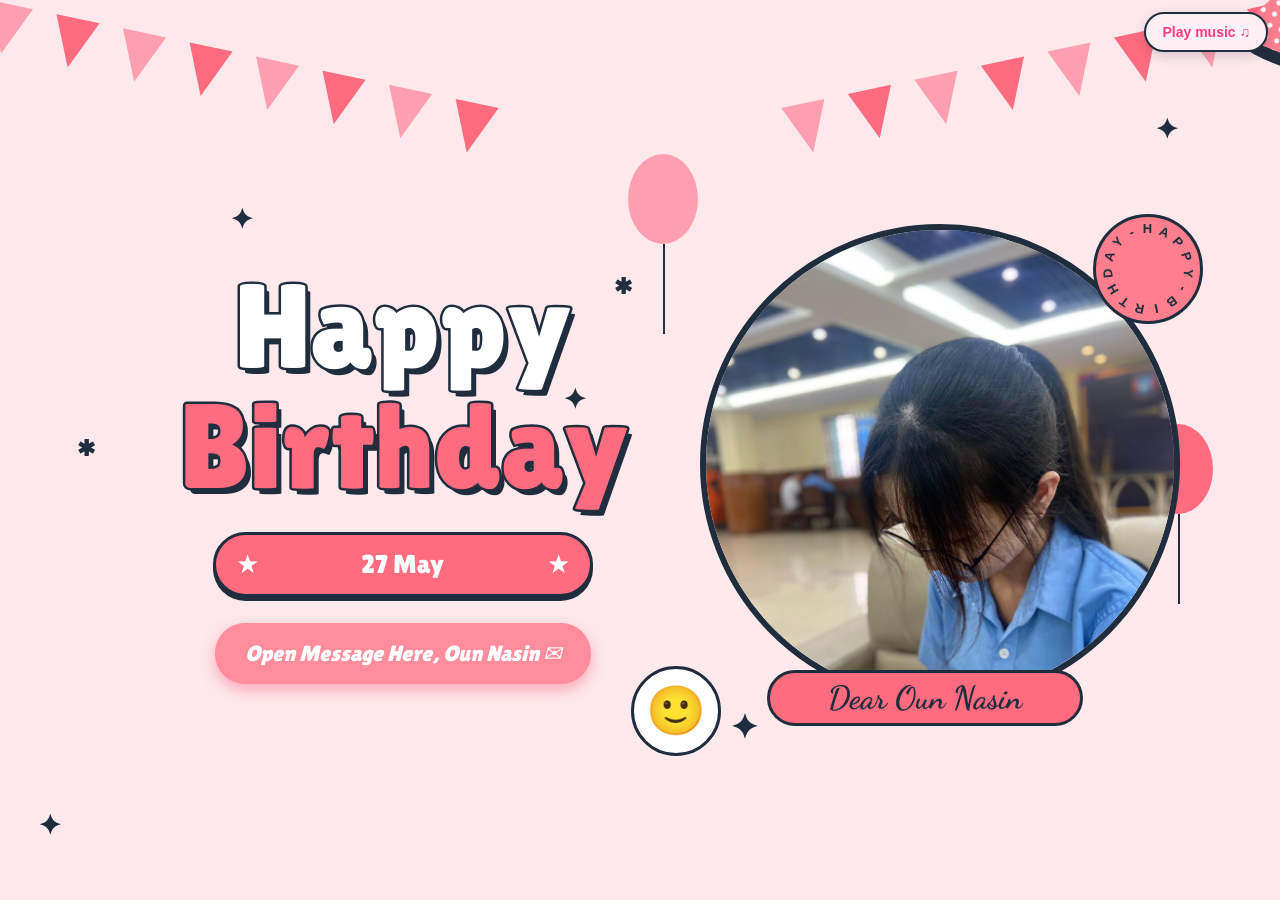
<file: images/index.html>
﻿<!DOCTYPE html>
<html lang="en">
<head>
<meta charset="utf-8">
<meta name="viewport" content="width=device-width, initial-scale=1, viewport-fit=cover">
<title>Mehwish Birthday</title>
<link href="https://cdn.jsdelivr.net/npm/bootstrap@5.3.3/dist/css/bootstrap.min.css" rel="stylesheet" integrity="sha384-QWTKZyjpPEjISv5WaRU9OFeRpok6YctnYmDr5pNlyT2bRjXh0JMhjY6hW+ALEwIH" crossorigin="anonymous">
<link href="https://fonts.googleapis.com/css2?family=Lilita+One&family=Dancing+Script:wght@700&display=swap" rel="stylesheet">
<style>
:root{--bg:#fde8ec;--pink:#ff6b7f;--dark:#1f2d3d;--card:#fff;--text:#7a3a4a;--soft:#ffe3ec;box-sizing:border-box;padding-top:env(safe-area-inset-top,0px);padding-bottom:env(safe-area-inset-bottom,0px)}
@media (prefers-color-scheme:dark){:root:not([data-theme="light"]){--bg:#3a1f28;--card:#2a1820;--text:#ffd6df;--soft:#4a2634}}
*{box-sizing:border-box}
html,body{margin:0;min-height:100%;font-family:"Lilita One",Arial,sans-serif;background:var(--bg);color:var(--text)}
.step{display:none;min-height:100vh;position:relative;overflow:hidden}
.step.on{display:flex}
button{font-family:inherit;cursor:pointer;border:0}

/* STEP 1 */
#s1{background:var(--bg) repeating-linear-gradient(0deg,rgba(255,255,255,.55) 0 1px,transparent 1px 40px),repeating-linear-gradient(90deg,rgba(255,255,255,.55) 0 1px,transparent 1px 40px);align-items:center;justify-content:center;gap:5vw;flex-wrap:wrap;padding:90px 20px 40px}
.bunting{position:absolute;top:0;display:flex;justify-content:space-between;width:42vw;max-width:520px;pointer-events:none}
.bunting.L{left:-10px;transform:rotate(12deg);transform-origin:top left}
.bunting.R{right:-10px;transform:rotate(-12deg);transform-origin:top right}
.bunting i{width:0;height:0;border-left:22px solid transparent;border-right:22px solid transparent;border-top:50px solid #ff9fb0}
.bunting i:nth-child(2n){border-top-color:#ff6b7f}
.left{text-align:center}
.t1{font-size:clamp(64px,11vw,120px);color:#fff;line-height:1;-webkit-text-stroke:5px var(--dark);paint-order:stroke fill;text-shadow:5px 6px 0 var(--dark)}
.t2{font-size:clamp(64px,11vw,120px);color:var(--pink);line-height:1;-webkit-text-stroke:5px var(--dark);paint-order:stroke fill;text-shadow:5px 6px 0 var(--dark)}
.pill{margin:26px auto;width:min(380px,90%);border:3px solid var(--dark);border-radius:40px;background:var(--pink);color:#fff;font-size:26px;padding:10px 20px;display:flex;justify-content:space-between;box-shadow:0 4px 0 var(--dark)}
.go{background:#ff8d9c;color:#fff;font-size:22px;padding:14px 30px;border-radius:30px;font-style:italic;box-shadow:0 6px 14px rgba(255,107,127,.5)}
.go:hover{transform:scale(1.05)}
.photo{width:min(480px,80vw);aspect-ratio:1;border-radius:50%;border:6px solid var(--dark);background:#d9b382;display:grid;place-items:center;font-size:min(200px,35vw);position:relative;overflow:hidden}
.photo img{width:100%;height:100%;object-fit:cover}
.lbl{display:block;margin:-34px auto 0;position:relative;width:70%;text-align:center;background:var(--pink);border:3px solid var(--dark);border-radius:30px;padding:6px;font:700 32px "Dancing Script",cursive;color:var(--dark)}
.right{position:relative}
.balloon{position:absolute;width:70px;height:90px;border-radius:50%;background:#ff9fb0;animation:fl 4s ease-in-out infinite}
.balloon::after{content:"";position:absolute;left:50%;top:100%;width:2px;height:90px;background:var(--dark)}
.smile{position:absolute;left:-12%;bottom:-6%;width:90px;height:90px;border-radius:50%;background:#fff;border:3px solid var(--dark);display:grid;place-items:center;font-size:48px}
@keyframes fl{50%{transform:translateY(-14px)}}

/* STEP 2 / 3 cards */
#s2,#s3{background:linear-gradient(160deg,#ffd9e6,#ffc2d6);align-items:center;justify-content:center;padding:20px}
.card{background:var(--card);width:min(480px,100%);border-radius:36px;padding:26px;text-align:center;box-shadow:0 20px 50px rgba(255,60,120,.25)}
.bar{height:10px;background:#ffdce8;border-radius:10px;overflow:hidden}
.bar b{display:block;height:100%;background:linear-gradient(90deg,#ff5c98,#ff2a73)}
.badge{display:inline-block;margin:14px 0 6px;padding:5px 18px;border-radius:20px;background:#fff0f5;color:#ff3b80;font-size:15px}
.card h2{margin:6px 0 14px;font-size:34px;color:#ff2f78;font-weight:400}
.icon{width:150px;height:150px;margin:0 auto 14px;border-radius:30px;border:3px solid #ffd0e0;background:#fff0f5;display:grid;place-items:center;font-size:80px}
.card p{font-family:Arial,sans-serif;margin:0 0 14px;line-height:1.5}
.start{background:linear-gradient(135deg,#ff6aa5,#ff2a73);color:#fff;font-size:18px;padding:14px 28px;border-radius:20px;box-shadow:0 8px 18px rgba(255,42,115,.35)}
.score{font-size:22px;color:#ff2f78;margin:12px 0}
.area{height:220px;border:3px dashed #ff8fb5;border-radius:24px;background:#fff0f6;position:relative;overflow:hidden}
.area span{position:absolute;bottom:-40px;font-size:38px;cursor:pointer;animation:up 3.2s linear forwards;user-select:none}
@keyframes up{to{transform:translateY(-290px)}}
.nav{display:flex;gap:12px;margin-top:16px}
.back{background:#fff0f5;color:#ff3b80;padding:16px 26px;border-radius:20px}
.next{flex:1;background:linear-gradient(135deg,#ff6aa5,#ff2a73);color:#fff;padding:16px;border-radius:20px;font-size:18px;box-shadow:0 8px 18px rgba(255,42,115,.35)}
.msg{background:#fff0f5;border-radius:20px;padding:18px;font-family:Arial,sans-serif;line-height:1.6;margin-bottom:6px}

/* STEP 4 */
#s4{background:#fdd0e0;flex-direction:column;align-items:center;justify-content:center;gap:28px;padding:20px;text-align:center}
#s4 h1{margin:0;font-size:clamp(34px,7vw,64px);color:#ff5c9d;text-shadow:0 0 18px #ff8fbd;font-weight:400}
.cakeBox{position:relative;width:min(400px,100%);height:360px;cursor:pointer;max-width:100%;outline:none}
.cakeBox:focus-visible{border-radius:24px;outline:3px solid #ff3b80;outline-offset:4px}
.cake{--rise:70px;position:absolute;left:50%;bottom:20px;width:min(340px,96%);height:300px;transform:translateX(-50%)}
.cake-half{position:absolute;inset:0;transition:transform .8s cubic-bezier(.2,.8,.2,1);transform-origin:50% 100%}
.cake-half-left{clip-path:inset(0 50% 0 0)}
.cake-half-right{clip-path:inset(0 0 0 50%)}
.cake-layer{position:absolute;left:50%;border-radius:50% / 18px;background:repeating-linear-gradient(90deg,transparent 0 24px,rgba(255,255,255,.2) 24px 29px),linear-gradient(to bottom,#ffb5d3 0 17px,#ff78ad 18px 100%);box-shadow:0 6px 0 #e95691,0 12px 20px rgba(111,36,73,.18);transform:translateX(-50%)}
.cake-layer::before{content:"";position:absolute;inset:0 0 auto;height:22px;border-radius:50%;background:radial-gradient(ellipse at 12px 16px,#fff 0 7px,transparent 8px) 0 0/42px 25px repeat-x,linear-gradient(#fff5fa,#ffd5e4);box-shadow:0 3px 4px rgba(183,54,104,.14)}
.cake-layer-bottom{bottom:0;width:94%;height:29%}
.cake-layer-middle{bottom:26%;width:76%;height:25%;animation:cake-rise-middle 1s .45s both}
.cake-layer-top{bottom:49%;width:58%;height:23%;animation:cake-rise-top 1s 1.15s both}
.cake-candle{position:absolute;left:50%;bottom:67%;width:17px;height:16%;z-index:2;border-radius:5px 5px 2px 2px;background:repeating-linear-gradient(45deg,#fd3018 0 5px,#ffa89e 5px 10px);box-shadow:inset -3px 0 3px rgba(128,32,28,.15);transform:translateX(-50%);animation:cake-rise-candle .65s 1.8s both}
.cake-candle::before{content:"";position:absolute;left:50%;top:-19px;width:3px;height:13px;border-radius:2px;background:#694b48;transform:translateX(-50%)}
.cake-candle::after{content:"";position:absolute;left:50%;top:-39px;width:17px;height:22px;border-radius:50% 50% 50% 0;background:radial-gradient(ellipse at 35% 70%,#fff5a6 0 18%,#ffd43b 42%,#ff7b32 75%);opacity:0;transform:translateX(-50%) rotate(-45deg) scale(0);transform-origin:50% 100%;animation:cake-flame .4s 2.45s forwards,cake-flicker .7s 2.85s infinite alternate}
.cakeBox.flame-out .cake-candle::after{animation:cake-blow-out .35s ease-out forwards}
.cake-plate{position:absolute;left:50%;bottom:-10px;width:100%;height:22px;border-radius:50%;background:linear-gradient(#fff,#f8bbd0 55%,#e987ad);box-shadow:0 8px 14px rgba(115,45,74,.17);transform:translateX(-50%)}
.cut .cake-half-left{transform:translateX(-28px) rotate(-5deg)}
.cut .cake-half-right{transform:translateX(28px) rotate(5deg)}
@keyframes cake-rise-middle{from{transform:translate(-50%,var(--rise))}to{transform:translate(-50%,0)}}
@keyframes cake-rise-top{from{transform:translate(-50%,var(--rise))}to{transform:translate(-50%,0)}}
@keyframes cake-rise-candle{from{transform:translate(-50%,var(--rise))}to{transform:translate(-50%,0)}}
@keyframes cake-flame{to{opacity:1;transform:translateX(-50%) rotate(-45deg) scale(1)}}
@keyframes cake-flicker{from{filter:brightness(.9)}to{filter:brightness(1.2);transform:translateX(-50%) rotate(-42deg) scale(1.08)}}
@keyframes cake-blow-out{to{opacity:0;filter:blur(2px);transform:translateX(-50%) translateY(-14px) rotate(-45deg) scale(.2)}}
.hint{color:#ff3b80;font-size:20px}
.conf{position:fixed;top:-20px;width:10px;height:22px;border-radius:3px;animation:cf 3s linear forwards;z-index:9}
@keyframes cf{to{transform:translateY(110vh) rotate(720deg)}}
.love-effects{position:fixed;inset:0;overflow:hidden;pointer-events:none;z-index:8}
.love-heart{position:absolute;bottom:-48px;color:#ff3b80;text-shadow:0 4px 12px rgba(255,59,128,.35);line-height:1;animation:love-rise 2.8s ease-out forwards}
@keyframes love-rise{0%{opacity:0;transform:translate3d(0,0,0) scale(.5) rotate(-12deg)}15%{opacity:1}100%{opacity:0;transform:translate3d(var(--drift),-115vh,0) scale(1.35) rotate(18deg)}}
#n4{display:none;background:linear-gradient(135deg,#ff6aa5,#ff2a73);color:#fff;font-size:20px;padding:14px 40px;border-radius:24px}
.music-controls{position:fixed;top:max(12px,env(safe-area-inset-top));right:12px;z-index:20;display:flex;gap:8px;align-items:center}
.music-toggle{padding:10px 16px;border:2px solid var(--dark);border-radius:24px;background:#fff0f5;color:#ff3b80;font:700 14px Arial,sans-serif;box-shadow:0 4px 12px rgba(31,45,61,.18)}
.music-toggle:focus-visible{outline:3px solid #ff3b80;outline-offset:3px}

/* STEP 5 */
#s5{padding:0;background:#02060a}
.flower-frame{position:absolute;inset:0;width:100%;height:100%;border:0;background:#02060a}

.hatw{position:absolute;right:-60px;top:-45px;transform:rotate(22deg)}
.hat{display:block;width:90px;height:100px;background:radial-gradient(#fff 2px,transparent 3px) 0 0/12px 12px,#ff7f8e;clip-path:polygon(50% 0,100% 100%,0 100%)}
.brim{display:block;width:96px;height:26px;margin:-14px 0 0 -3px;border-radius:50%;background:var(--dark)}
.sp{position:absolute;color:var(--dark);font-size:28px;pointer-events:none}
.stamp{position:absolute;right:-40px;top:-10px;width:110px;height:110px;border-radius:50%;background:#ff7f8e;border:3px solid var(--dark);animation:spin 14s linear infinite}
.stamp b{position:absolute;left:50%;top:4px;width:12px;margin-left:-6px;height:48px;transform-origin:6px 48px;font:700 13px Arial;color:var(--dark);text-align:center}
@keyframes spin{to{transform:rotate(360deg)}}
#s2,#s3{background:radial-gradient(circle at top,#ffe8f1,#ffc0d8)}
.card h2,.badge,.start,.next,.back{font-family:Arial,sans-serif;font-weight:900}
.card h2{letter-spacing:-.5px}
#s3 .card p{color:#a61e55;font-weight:700}
#s3 .start{background:linear-gradient(135deg,#8f174f,#c2185b);color:#fff}
#s3 .start:hover{background:linear-gradient(135deg,#a61e55,#d81b60)}
.icon{position:relative}
.icon::before{content:"✨";position:absolute;left:14px;top:8px;font-size:22px}
.icon::after{content:"🌸";position:absolute;right:16px;bottom:10px;font-size:18px}
.tier u{position:absolute;top:-14px;width:26px;height:38px;border-radius:50%;background:#fff}
.tier u:nth-child(1){left:12%}.tier u:nth-child(2){left:calc(50% - 13px)}.tier u:nth-child(3){right:12%}
#s4 h1{text-shadow:0 0 14px #ff8fbd,0 0 32px #ff8fbd}
#s4::before,#s4::after{content:"";position:absolute;top:-10px;width:14px;height:46px;border-radius:8px}
#s4::before{left:8%;background:#ffb3c4;transform:rotate(12deg)}
#s4::after{right:10%;background:#ffcfb0;transform:rotate(-20deg)}
@media (max-width:575.98px){
  #s1{align-items:flex-start;overflow-y:auto;padding:76px 0 28px;gap:0}
  #s1 .birthday-container{padding-left:12px;padding-right:12px}
  .bunting i{border-left-width:14px;border-right-width:14px;border-top-width:34px}
  .t1,.t2{font-size:clamp(54px,15vw,72px);-webkit-text-stroke-width:3px;text-shadow:3px 4px 0 var(--dark)}
  .pill{width:min(340px,100%);margin:18px auto;font-size:clamp(18px,5vw,24px);padding:8px 16px}
  .go{font-size:18px;padding:12px 22px}
  .right{width:min(100%,340px);margin:0 auto}
  .photo{width:min(300px,78vw)}
  .lbl{width:75%;font-size:27px}
  .card{padding:22px;border-radius:28px}
  .card h2{font-size:28px}
  #s4{gap:16px}
  #s4 h1{font-size:clamp(32px,9vw,48px)}
  .cakeBox{height:min(360px,92vw)}
  .cake{height:min(300px,78vw);--rise:48px}
  .cake-candle::after{top:-34px}
}
</style>
</head>
<body>
<audio id="birthdayMusic" preload="auto" loop>
  <source src="../hbd.mp3" type="audio/mpeg">
</audio>
<div class="music-controls">
  <button class="music-toggle" id="musicToggle" type="button" aria-pressed="false">Play music ♫</button>
</div>
<div class="love-effects" id="loveEffects" aria-hidden="true"></div>

<!-- STEP 1 -->
<section class="step on" id="s1">
  <div class="bunting L"></div><div class="bunting R"></div>
  <b class="sp" style="left:18%;top:22%">✦</b><b class="sp" style="left:6%;top:48%;font-size:22px">✱</b><b class="sp" style="left:44%;top:42%">✦</b><b class="sp" style="left:57%;top:78%;font-size:34px">✦</b><b class="sp" style="left:48%;top:30%;font-size:22px">✱</b><b class="sp" style="right:8%;top:12%">✦</b><b class="sp" style="left:3%;bottom:6%">✦</b>
  <div class="container birthday-container">
    <div class="row align-items-center justify-content-center g-4">
      <div class="left col-12 col-lg-6">
        <div class="t1">Happy<span class="hatw"><i class="hat"></i><i class="brim"></i></span></div>
        <div class="t2">Birthday</div>
        <div class="pill"><span>★</span><span id="birthDate">27 May</span><span>★</span></div>
        <button class="go" id="go1">Open Message Here, Oun Nasin ✉</button>
      </div>
      <div class="right col-12 col-lg-5">
        <div class="balloon" style="left:-60px;top:-70px"></div>
        <div class="balloon" style="right:-50px;top:200px;background:#ff6b7f;animation-delay:1s"></div>
        <div class="photo">
          <img src="photo_2026-11-01_11-52-45.jpg" alt="Oun Nasin" />
        </div>
        <span class="lbl" id="dearLabel">Dear Oun Nasin</span>
        <div class="stamp" id="stamp"></div>
        <div class="smile">🙂</div>
      </div>
    </div>
  </div>
</section>

<!-- STEP 2 -->
<section class="step" id="s2">
  <div class="container d-flex justify-content-center">
    <div class="card">
      <div class="bar"><b style="width:40%"></b></div>
      <span class="badge">Step 2 of 5</span>
      <h2>A Message for You 💌</h2>
      <div class="msg" id="messageText">My love. You are a very special girl. I always silently thank you for coming into my life. Today, I wish you all the best, lots of health, and lots of joy. I always hope we will celebrate many more birthdays like this together. Happy birthday to you.💕</div>
      <div class="nav"><button class="back" data-go="1">Back</button><button class="next" data-go="3">Next</button></div>
    </div>
  </div>
</section>

<!-- STEP 3 -->
<section class="step" id="s3">
  <div class="container d-flex justify-content-center">
    <div class="card">
      <div class="bar"><b style="width:60%"></b></div>
      <span class="badge">Step 3 of 5</span>
      <h2>Catch the Love Hearts 💘</h2>
      <div class="icon">💘</div>
      <p>Mini cute game: catch 7 hearts to unlock extra birthday love.</p>
      <button class="start" id="start">Start Game</button>
      <div class="score" id="score">Score: 0 / 7</div>
      <div class="area" id="area"></div>
      <div class="nav"><button class="back" data-go="2">Back</button><button class="next" data-go="4">Next</button></div>
    </div>
  </div>
</section>

<!-- STEP 4 -->
<section class="step" id="s4">
  <div class="container d-flex flex-column align-items-center justify-content-center gap-3 text-center">
    <h1>Let's Cut the Cake! 🎂</h1>
    <div class="cakeBox" id="cake" role="button" tabindex="0" aria-label="Cut the birthday cake">
      <div class="cake">
        <div class="cake-plate"></div>
        <div class="cake-half cake-half-left" aria-hidden="true">
          <div class="cake-layer cake-layer-bottom"></div>
          <div class="cake-layer cake-layer-middle"></div>
          <div class="cake-layer cake-layer-top"></div>
          <div class="cake-candle"></div>
        </div>
        <div class="cake-half cake-half-right" aria-hidden="true">
          <div class="cake-layer cake-layer-bottom"></div>
          <div class="cake-layer cake-layer-middle"></div>
          <div class="cake-layer cake-layer-top"></div>
          <div class="cake-candle"></div>
        </div>
      </div>
    </div>
    <div class="hint" id="hint">Click the cake to blow out the candle</div>
    <button id="n4" data-go="5">Next</button>
  </div>
</section>

<!-- STEP 5 -->
<section class="step" id="s5">
  <iframe class="flower-frame" src="[data-uri]" title="Animated yellow flowers"></iframe>
</section>

<script>
const config = {
  name: 'Oun Nasin',
  date: '27 May',
  photo: 'photo_2026-11-01_11-52-45.jpg',
  message: 'My love. You are a very special girl. I always silently thank you for coming into my life. Today, I wish you all the best, lots of health, and lots of joy. I always hope we will celebrate many more birthdays like this together. Happy birthday to you.💕'
};

const birthDate = document.getElementById('birthDate');
const dearLabel = document.getElementById('dearLabel');
const go1Button = document.getElementById('go1');
const messageText = document.getElementById('messageText');
const photoImg = document.querySelector('.photo img');

if (birthDate) birthDate.textContent = config.date;
if (dearLabel) dearLabel.textContent = 'Dear ' + config.name;
if (go1Button) go1Button.textContent = 'Open Message Here, ' + config.name + ' ✉';
if (messageText) messageText.textContent = config.message;
if (photoImg) photoImg.src = config.photo;

const $=id=>document.getElementById(id);
function createLoveEffects(){
  const layer=$('loveEffects');
  if(!layer)return;
  for(let i=0;i<14;i++){
    const heart=document.createElement('span');
    heart.className='love-heart';
    heart.textContent='♥';
    heart.style.left=Math.random()*100+'vw';
    heart.style.fontSize=(18+Math.random()*26)+'px';
    heart.style.setProperty('--drift',((Math.random()-.5)*140)+'px');
    heart.style.animationDelay=(Math.random()*.55)+'s';
    layer.appendChild(heart);
    setTimeout(()=>heart.remove(),3400);
  }
}
function show(n){
  if(n>1)createLoveEffects();
  document.querySelectorAll('.step').forEach(s=>s.classList.remove('on'));
  $('s'+n).classList.add('on');
  if(n===5)document.querySelector('.flower-frame').contentWindow.postMessage('start-flower-letter-animation','*');
  if(n===2){ setTimeout(()=>{ try{ alert("My love. You are a very special girl. I always silently thank you for coming into my life. Today, I wish you all the best, lots of health, and lots of joy. I always hope we will celebrate many more birthdays like this together. Happy birthday to you.💕"); }catch(e){} },100); }
}
window.addEventListener('message',event=>{
  const flowerFrame=document.querySelector('.flower-frame');
  if(event.source===flowerFrame.contentWindow&&event.data==='flower-letter-animation-ready'&&$('s5').classList.contains('on')){
    flowerFrame.contentWindow.postMessage('start-flower-letter-animation','*');
  }
});
document.querySelectorAll('[data-go]').forEach(b=>b.onclick=()=>show(+b.dataset.go));
const birthdayMusic=$('birthdayMusic');
const musicToggle=$('musicToggle');
function updateMusicButton(){
  const isPlaying=!birthdayMusic.paused;
  musicToggle.textContent=isPlaying?'Pause music ♫':'Play music ♫';
  musicToggle.setAttribute('aria-pressed',String(isPlaying));
}
function showMusicUnavailable(){
  musicToggle.textContent='Music unavailable';
  musicToggle.setAttribute('aria-pressed','false');
  musicToggle.disabled=true;
}
function playBirthdayMusic(){
  birthdayMusic.play().catch(error=>{
    showMusicUnavailable();
    console.error('Birthday music could not be played.',error);
  });
}
birthdayMusic.addEventListener('error',showMusicUnavailable);
birthdayMusic.addEventListener('play',updateMusicButton);
birthdayMusic.addEventListener('pause',updateMusicButton);
musicToggle.addEventListener('click',()=>{
  if(birthdayMusic.paused)playBirthdayMusic();
  else birthdayMusic.pause();
});
$('go1').onclick=()=>{playBirthdayMusic();show(2);};

// bunting
document.querySelectorAll('.bunting').forEach(b=>{for(let i=0;i<8;i++)b.appendChild(document.createElement('i'));});

(function(){const s=$('stamp');"HAPPY-BIRTHDAY-".split('').forEach((c,i)=>{const e=document.createElement('b');e.textContent=c;e.style.transform='rotate('+i*24+'deg)';s.appendChild(e);});})();

// game
let score=0,timer=null;
$('start').onclick=()=>{
  score=0;$('score').textContent='Score: 0 / 7';$('area').innerHTML='';clearInterval(timer);
  timer=setInterval(()=>{
    const h=document.createElement('span');h.textContent='💗';
    h.style.left=Math.random()*85+'%';
    h.onclick=()=>{h.remove();score++;$('score').textContent='Score: '+score+' / 7';
      if(score>=7){clearInterval(timer);$('score').textContent='You unlocked extra birthday love! 💖';$('area').innerHTML='';}};
    h.onanimationend=()=>h.remove();
    $('area').appendChild(h);
  },650);
};

// cake
const cake=$('cake');
function handleCakeClick(){
  if(!cake.classList.contains('flame-out')){
    cake.classList.add('flame-out');
    cake.setAttribute('aria-label','Candle blown out. Click again to cut the cake');
    $('hint').textContent='Candle blown out! Click the cake again to cut it';
    return;
  }
  cutCake();
}
function cutCake(){
  if(cake.classList.contains('cut'))return;
  createLoveEffects();
  cake.classList.add('cut');
  cake.setAttribute('aria-label','Cake cut. Continue to the flowers');
  $('hint').textContent='Happy Birthday! 🎉';
  $('n4').style.display='inline-block';
  const cols=['#ff5c9d','#ffd93a','#7fd4ff','#a5f3a0','#fff'];
  for(let i=0;i<60;i++){const c=document.createElement('div');c.className='conf';
    c.style.left=Math.random()*100+'vw';c.style.background=cols[i%5];c.style.animationDelay=Math.random()*1.2+'s';
    document.body.appendChild(c);setTimeout(()=>c.remove(),5000);}
}
cake.addEventListener('click',handleCakeClick);
cake.addEventListener('keydown',event=>{
  if(event.key==='Enter'||event.key===' '){event.preventDefault();handleCakeClick();}
});

</script>
</body>
</html>
</file>
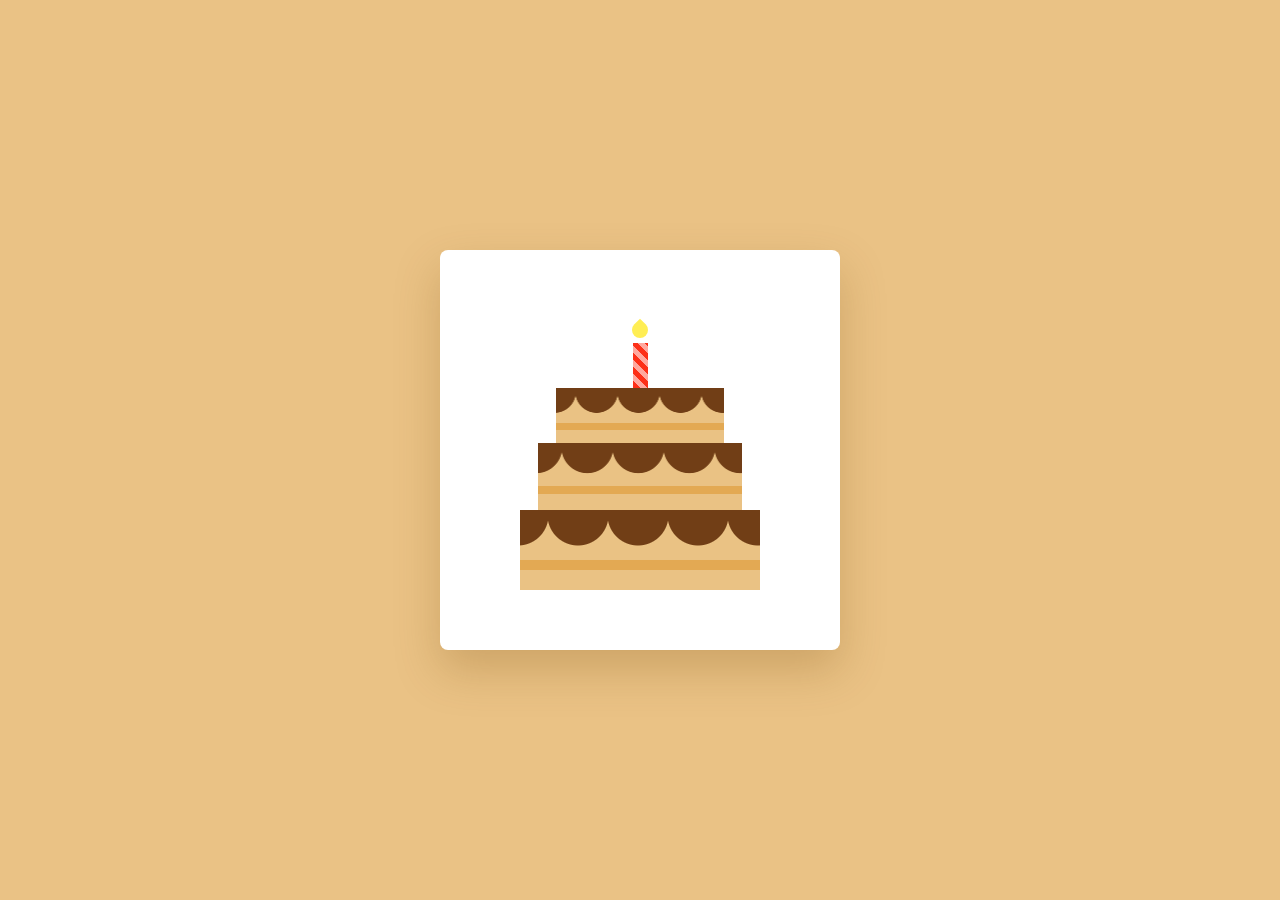
<file: index00.html>
<!DOCTYPE html>
<html lang="en">
  <head>
    <meta name="viewport" content="width=device-width, initial-scale=1.0" />
    <title>Cake Animation</title>
    <!-- Stylesheet -->
    <link rel="stylesheet" href="style.css" />
  </head>
  <body>
    <div class="container">
      <div class="cake">
        <div class="candle"></div>
        <div class="top-layer"></div>
        <div class="middle-layer"></div>
        <div class="bottom-layer"></div>
      </div>
    </div>
  </body>
</html>
</file>
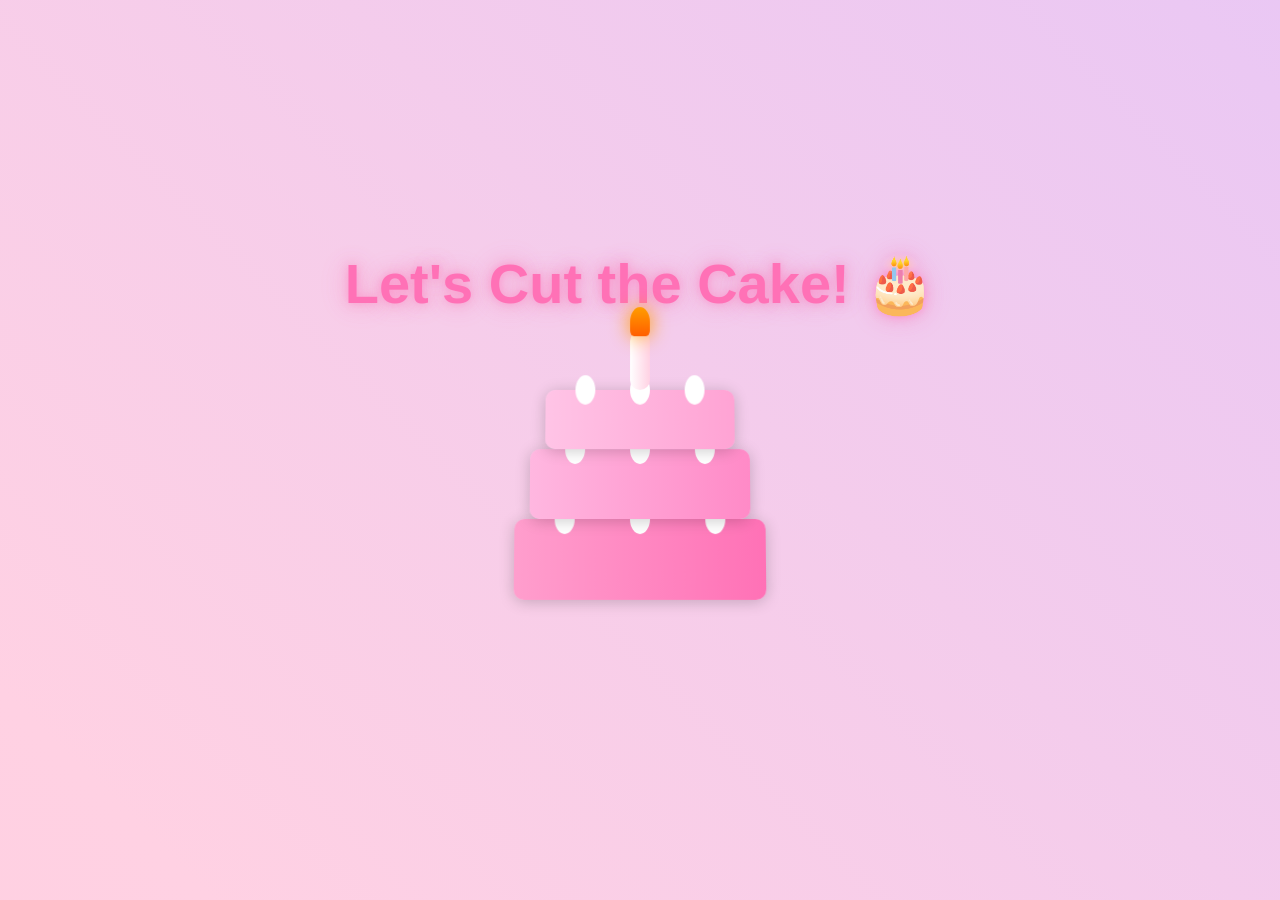
<file: cut_cake/cake.html>
<html lang="en"><head>
    <meta charset="UTF-8">
    <meta name="viewport" content="width=device-width, initial-scale=1.0">
    <title>Let's Celebrate with Cake!</title>
    <script src="https://cdnjs.cloudflare.com/ajax/libs/gsap/3.12.2/gsap.min.js"></script>
    <style>
        * {
            margin: 0;
            padding: 0;
            box-sizing: border-box;
        }

        body {
            min-height: 100vh;
            display: flex;
            flex-direction: column;
            justify-content: center;
            align-items: center;
            background: linear-gradient(45deg, #ffcad4, #ffd1e3, #e0c3fc, #bde0fe);
            background-size: 400% 400%;
            animation: gradientBG 15s ease infinite;
            font-family: 'Arial', sans-serif;
            overflow: hidden;
        }

        .heading {
            font-size: 3.5rem;
            color: #ff71b6;
            text-shadow: 
                0 0 10px rgba(255, 113, 182, 0.5),
                0 0 20px rgba(255, 113, 182, 0.3),
                0 0 30px rgba(255, 113, 182, 0.2);
            margin-bottom: 2rem;
            text-align: center;
            animation: glow 2s ease-in-out infinite alternate;
        }

        @keyframes glow {
            from {
                text-shadow: 0 0 10px #ff71b6, 0 0 20px #ff71b6, 0 0 30px #ff9ecd;
            }
            to {
                text-shadow: 0 0 20px #ff71b6, 0 0 30px #ff71b6, 0 0 40px #ff9ecd;
            }
        }

        .cake-container {
            position: relative;
            width: 300px;
            height: 300px;
            display: flex;
            flex-direction: column;
            align-items: center;
            cursor: pointer;
        }

        .cake {
            position: relative;
            width: 250px;
            height: 250px;
            transform-style: preserve-3d;
            transform: perspective(1000px) rotateX(5deg);
            transition: transform 0.3s ease;
        }

        .cake:hover {
            transform: perspective(1000px) rotateX(5deg) scale(1.05);
        }

        .layer {
            position: absolute;
            width: 100%;
            background: linear-gradient(to right, #ff9ecd, #ff71b6);
            border-radius: 10px;
            box-shadow: 0 2px 15px rgba(0, 0, 0, 0.2);
            display: flex;
            justify-content: center;
        }

        .layer-1 {
            height: 80px;
            bottom: 0;
            width: 250px;
        }

        .layer-2 {
            height: 70px;
            bottom: 80px;
            width: 220px;
            left: 15px;
            background: linear-gradient(to right, #ffb7e0, #ff8ac7);
        }

        .layer-3 {
            height: 60px;
            bottom: 150px;
            width: 190px;
            left: 30px;
            background: linear-gradient(to right, #ffc4e6, #ffa3d4);
        }

        .frosting {
            position: absolute;
            width: 20px;
            height: 30px;
            background: white;
            border-radius: 50%;
            top: -15px;
        }

        .candle {
            position: absolute;
            width: 20px;
            height: 60px;
            background: linear-gradient(to right, #fff, #ffd1e3);
            top: -60px;
            left: 50%;
            transform: translateX(-50%);
            border-radius: 10px;
            z-index: 10;
        }

        .flame {
            position: absolute;
            width: 20px;
            height: 30px;
            background: linear-gradient(to bottom, #ff9d00, #ff5e00);
            border-radius: 50% 50% 20% 20%;
            top: -25px;
            animation: flicker 1s infinite;
            filter: drop-shadow(0 0 10px #ff9d00);
        }

        .ribbon {
            position: fixed;
            width: 15px;
            height: 50px;
            top: -50px;
            border-radius: 5px;
            animation: ribbonFall 3s linear forwards;
        }

        @keyframes ribbonFall {
            0% {
                transform: translateY(0) rotate(0deg) translateX(0);
            }
            50% {
                transform: translateY(50vh) rotate(180deg) translateX(100px);
            }
            100% {
                transform: translateY(100vh) rotate(360deg) translateX(-100px);
            }
        }

        @keyframes flicker {
            0%, 100% { transform: scale(1); opacity: 1; }
            50% { transform: scale(0.9); opacity: 0.8; }
        }

        .smoke {
            position: absolute;
            width: 10px;
            height: 10px;
            background: rgba(255, 255, 255, 0.8);
            border-radius: 50%;
            filter: blur(5px);
            opacity: 0;
        }

        @keyframes gradientBG {
            0% { background-position: 0% 50%; }
            50% { background-position: 100% 50%; }
            100% { background-position: 0% 50%; }
        }
        .next-page-button {
            position: fixed;
            bottom: 40px;
            padding: 15px 40px;
            font-size: 1.2rem;
            background: linear-gradient(45deg, #ff9ecd, #ff71b6);
            border: none;
            border-radius: 25px;
            color: white;
            cursor: pointer;
            opacity: 0;
            transform: translateY(50px);
            transition: all 0.3s ease;
            box-shadow: 
                0 0 15px rgba(255, 113, 182, 0.5),
                0 0 30px rgba(255, 113, 182, 0.3);
            font-family: 'Arial', sans-serif;
            z-index: 1000;
            display: flex;
            align-items: center;
            gap: 10px;
        }
    
        .next-page-button::after {
            content: '→';
            font-size: 1.4rem;
            transition: transform 0.3s ease;
        }
    
        .next-page-button:hover {
            transform: translateY(-3px) scale(1.05);
            box-shadow: 
                0 0 20px rgba(255, 113, 182, 0.6),
                0 0 40px rgba(255, 113, 182, 0.4);
            background: linear-gradient(45deg, #ffb7e0, #ff8ac7);
        }
    
        .next-page-button:hover::after {
            transform: translateX(5px);
        }
    
        @keyframes pulse {
            0%, 100% {
                transform: scale(1);
            }
            50% {
                transform: scale(1.05);
            }
        }
    
        .next-page-button.show {
            opacity: 1;
            transform: translateY(0);
            animation: pulse 2s infinite;
        }
    
    </style>
</head>
<body>
    <h1 class="heading">Let's Cut the Cake! 🎂</h1>
    <div class="cake-container">
        <div class="cake">
            <div class="layer layer-1">
                <div class="frosting"></div>
                <div class="frosting" style="left: 40px"></div>
                <div class="frosting" style="right: 40px"></div>
            </div>
            <div class="layer layer-2">
                <div class="frosting"></div>
                <div class="frosting" style="left: 35px"></div>
                <div class="frosting" style="right: 35px"></div>
            </div>
            <div class="layer layer-3">
                <div class="frosting"></div>
                <div class="frosting" style="left: 30px"></div>
                <div class="frosting" style="right: 30px"></div>
                <div class="candle">
                    <div class="flame"></div>
                </div>
            </div>
        </div>
    </div>
    <button class="next-page-button">Next Page</button>

    <script>
        const cake = document.querySelector('.cake-container');
        const candle = document.querySelector('.candle');
        const flame = document.querySelector('.flame');
        let isClicked = false;

        const ribbonColors = [
            'linear-gradient(45deg, #FF9ECD, #FF71B6)',
            'linear-gradient(45deg, #FFB7E0, #FF8AC7)',
            'linear-gradient(45deg, #FFC4E6, #FFA3D4)',
            'linear-gradient(45deg, #E0C3FC, #BDE0FE)',
            'linear-gradient(45deg, #FFCAD4, #FFD1E3)',
            'linear-gradient(45deg, #B5EAD7, #C7F9CC)',
            'linear-gradient(45deg, #FF9AA2, #FFB7B2)',
            'linear-gradient(45deg, #FFDAC1, #FFE5D9)'
        ];

        function createRibbon() {
            const ribbon = document.createElement('div');
            ribbon.className = 'ribbon';
            ribbon.style.left = `${Math.random() * window.innerWidth}px`;
            ribbon.style.background = ribbonColors[Math.floor(Math.random() * ribbonColors.length)];
            document.body.appendChild(ribbon);

            ribbon.addEventListener('animationend', () => {
                ribbon.remove();
            });
        }

        function startCelebration() {
            if (isClicked) return;
            isClicked = true;

            // Fade out candle smoothly
            gsap.to(candle, {
                opacity: 0,
                y: -20,
                duration: 1,
                ease: "power2.out",
                onComplete: () => candle.remove()
            });

            // Start ribbon rain
            const ribbonInterval = setInterval(() => {
                for (let i = 0; i < 5; i++) {
                    setTimeout(() => createRibbon(), i * 100);
                }
            }, 200);

            // Show next page button after 2 seconds
            setTimeout(() => {
                const nextButton = document.querySelector('.next-page-button');
                nextButton.classList.add('show');
            }, 2000);

            // Stop ribbon rain after 5 seconds
            setTimeout(() => {
                clearInterval(ribbonInterval);
            }, 5000);
        }

        // Add button click handler
        document.querySelector('.next-page-button').addEventListener('click', () => {
            // You can replace this with your actual next page URL
            window.location.href = 'Final.html';
        });

        cake.addEventListener('click', startCelebration);
    </script>

</body></html>
</file>
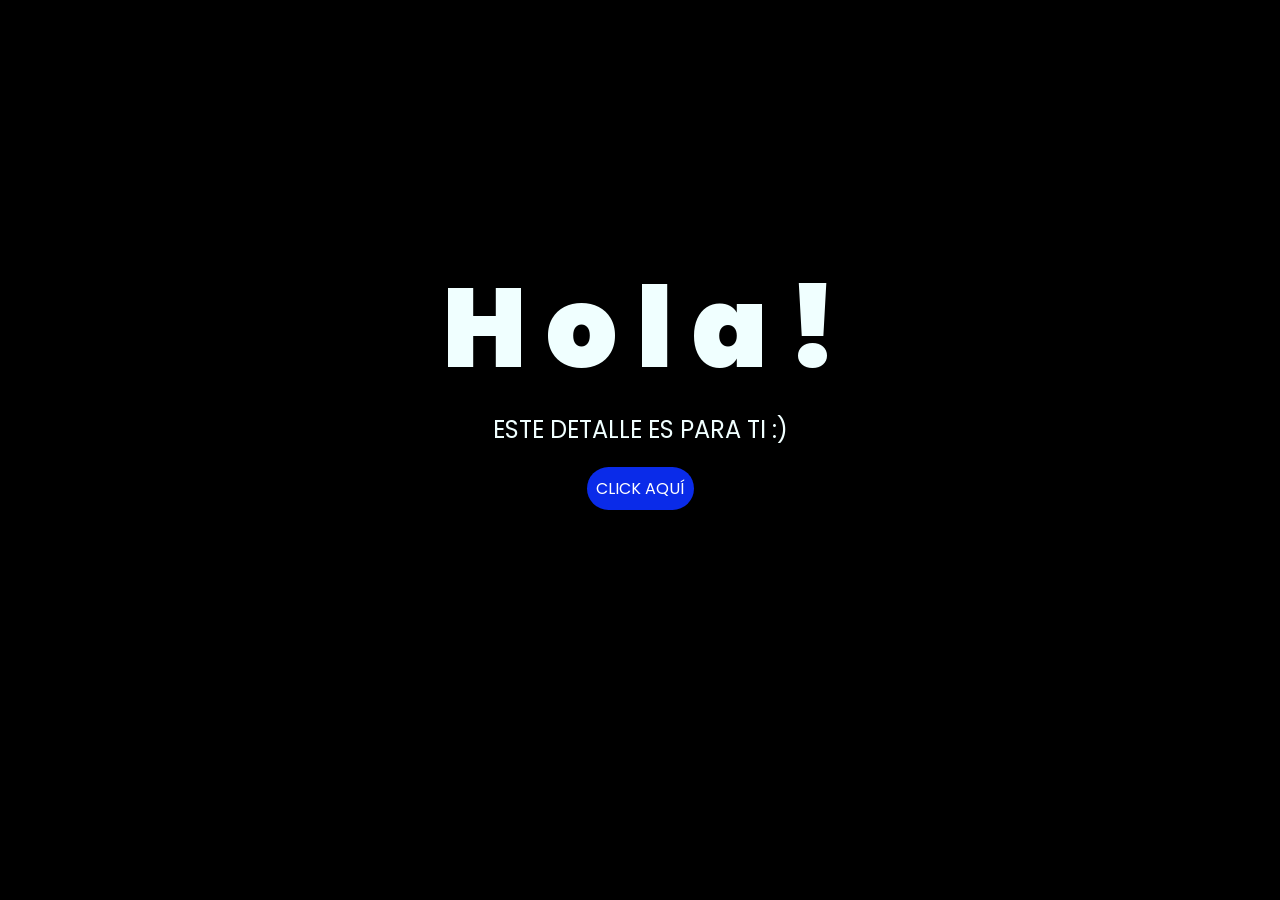
<file: flower/flow.html>
<!DOCTYPE html>
<html lang="es">

<head>
    <meta charset="UTF-8">
    <meta http-equiv="X-UA-Compatible" content="IE=edge">
    <meta name="viewport" content="width=device-width, initial-scale=1.0">
    <link rel="stylesheet" href="css/style.css">
    <link rel="icon" href="img/flowers.png" type="image/x-icon">
    <title>Flowers</title>
</head>

<body>
    <div class="greetings">
        <span>H</span>
        <span>o</span>
        <span>l</span>
        <span>a</span>
        <span>!</span>
    </div>
    <div class="description">
        <span>ESTE DETALLE ES PARA TI :)</span>
    </div>
    <div class="button">
        <a class="botones" href="flower.html">CLICK AQUÍ</a>
    </div>

</body>

</html>
</file>
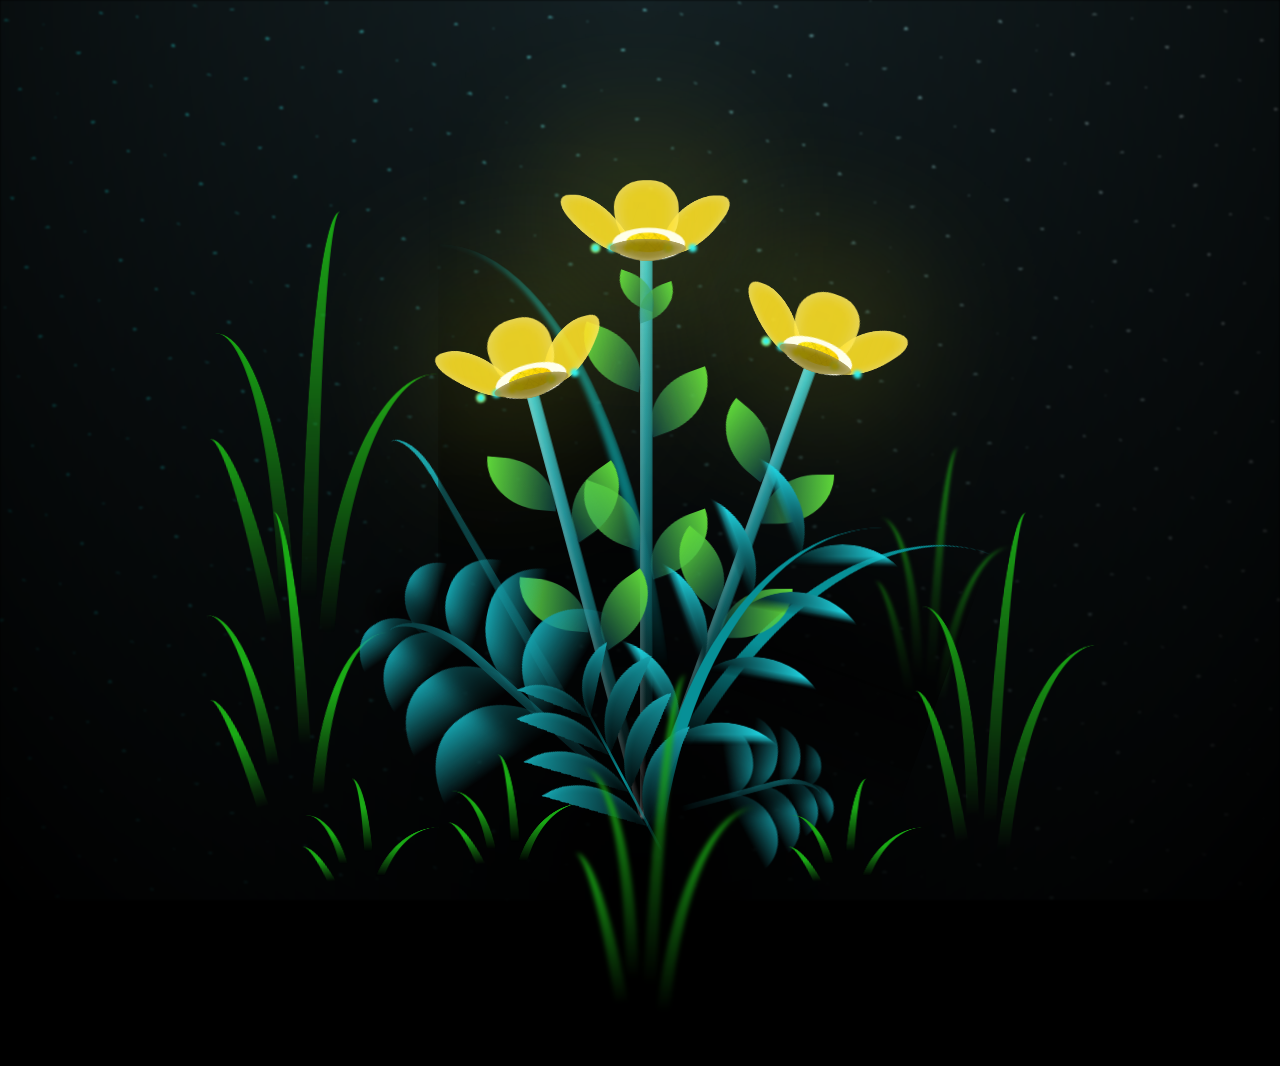
<file: flower/flower.html>
<!DOCTYPE html>
<html lang="es">
  <head>
    <meta charset="UTF-8" />
    <meta http-equiv="X-UA-Compatible" content="IE=edge" />
    <meta name="viewport" content="width=device-width, initial-scale=1.0" />
    <link
      href="https://cdn.jsdelivr.net/npm/bootstrap@5.3.3/dist/css/bootstrap.min.css"
      rel="stylesheet"
      integrity="sha384-QWTKZyjpPEjISv5WaRU9OFeRpok6YctnYmDr5pNlyT2bRjXh0JMhjY6hW+ALEwIH"
      crossorigin="anonymous"
    />
    <link rel="stylesheet" href="css/main.css" />
    <link rel="icon" href="img/flowers.png" type="image/x-icon" />
    <title>Flower</title>
  </head>
  <body class="flower-page preload">
    <div class="flower-copy container">
      <div class="titulo" role="status" aria-live="polite">
        <h1>Happy Birthday, my beautiful girl. ❤️</h1>
        <p>You are one of the most precious parts of my life, and I’m so grateful to have you by my side. I wish you endless happiness, good health, and all the beautiful things your heart desires.</p>
        <p>No matter what life brings, I’ll always be here to love you, support you, and make you smile. You deserve all the love and happiness in the world.</p>
        <p>I love you so much, my birthday princess. Forever and always. ❤️</p>
      </div>
    </div>
  
    <div class="night"></div>
    <div class="flowers">
      <div class="flower flower--1">
        <div class="flower__leafs flower__leafs--1">
          <div class="flower__leaf flower__leaf--1"></div>
          <div class="flower__leaf flower__leaf--2"></div>
          <div class="flower__leaf flower__leaf--3"></div>
          <div class="flower__leaf flower__leaf--4"></div>
          <div class="flower__white-circle"></div>

          <div class="flower__light flower__light--1"></div>
          <div class="flower__light flower__light--2"></div>
          <div class="flower__light flower__light--3"></div>
          <div class="flower__light flower__light--4"></div>
          <div class="flower__light flower__light--5"></div>
          <div class="flower__light flower__light--6"></div>
          <div class="flower__light flower__light--7"></div>
          <div class="flower__light flower__light--8"></div>
        </div>
        <div class="flower__line">
          <div class="flower__line__leaf flower__line__leaf--1"></div>
          <div class="flower__line__leaf flower__line__leaf--2"></div>
          <div class="flower__line__leaf flower__line__leaf--3"></div>
          <div class="flower__line__leaf flower__line__leaf--4"></div>
          <div class="flower__line__leaf flower__line__leaf--5"></div>
          <div class="flower__line__leaf flower__line__leaf--6"></div>
        </div>
      </div>

      <div class="flower flower--2">
        <div class="flower__leafs flower__leafs--2">
          <div class="flower__leaf flower__leaf--1"></div>
          <div class="flower__leaf flower__leaf--2"></div>
          <div class="flower__leaf flower__leaf--3"></div>
          <div class="flower__leaf flower__leaf--4"></div>
          <div class="flower__white-circle"></div>

          <div class="flower__light flower__light--1"></div>
          <div class="flower__light flower__light--2"></div>
          <div class="flower__light flower__light--3"></div>
          <div class="flower__light flower__light--4"></div>
          <div class="flower__light flower__light--5"></div>
          <div class="flower__light flower__light--6"></div>
          <div class="flower__light flower__light--7"></div>
          <div class="flower__light flower__light--8"></div>
        </div>
        <div class="flower__line">
          <div class="flower__line__leaf flower__line__leaf--1"></div>
          <div class="flower__line__leaf flower__line__leaf--2"></div>
          <div class="flower__line__leaf flower__line__leaf--3"></div>
          <div class="flower__line__leaf flower__line__leaf--4"></div>
        </div>
      </div>

      <div class="flower flower--3">
        <div class="flower__leafs flower__leafs--3">
          <div class="flower__leaf flower__leaf--1"></div>
          <div class="flower__leaf flower__leaf--2"></div>
          <div class="flower__leaf flower__leaf--3"></div>
          <div class="flower__leaf flower__leaf--4"></div>
          <div class="flower__white-circle"></div>

          <div class="flower__light flower__light--1"></div>
          <div class="flower__light flower__light--2"></div>
          <div class="flower__light flower__light--3"></div>
          <div class="flower__light flower__light--4"></div>
          <div class="flower__light flower__light--5"></div>
          <div class="flower__light flower__light--6"></div>
          <div class="flower__light flower__light--7"></div>
          <div class="flower__light flower__light--8"></div>
        </div>
        <div class="flower__line">
          <div class="flower__line__leaf flower__line__leaf--1"></div>
          <div class="flower__line__leaf flower__line__leaf--2"></div>
          <div class="flower__line__leaf flower__line__leaf--3"></div>
          <div class="flower__line__leaf flower__line__leaf--4"></div>
        </div>
      </div>

      <div class="grow-ans" style="--d: 1.2s">
        <div class="flower__g-long">
          <div class="flower__g-long__top"></div>
          <div class="flower__g-long__bottom"></div>
        </div>
      </div>

      <div class="growing-grass">
        <div class="flower__grass flower__grass--1">
          <div class="flower__grass--top"></div>
          <div class="flower__grass--bottom"></div>
          <div class="flower__grass__leaf flower__grass__leaf--1"></div>
          <div class="flower__grass__leaf flower__grass__leaf--2"></div>
          <div class="flower__grass__leaf flower__grass__leaf--3"></div>
          <div class="flower__grass__leaf flower__grass__leaf--4"></div>
          <div class="flower__grass__leaf flower__grass__leaf--5"></div>
          <div class="flower__grass__leaf flower__grass__leaf--6"></div>
          <div class="flower__grass__leaf flower__grass__leaf--7"></div>
          <div class="flower__grass__leaf flower__grass__leaf--8"></div>
          <div class="flower__grass__overlay"></div>
        </div>
      </div>

      <div class="growing-grass">
        <div class="flower__grass flower__grass--2">
          <div class="flower__grass--top"></div>
          <div class="flower__grass--bottom"></div>
          <div class="flower__grass__leaf flower__grass__leaf--1"></div>
          <div class="flower__grass__leaf flower__grass__leaf--2"></div>
          <div class="flower__grass__leaf flower__grass__leaf--3"></div>
          <div class="flower__grass__leaf flower__grass__leaf--4"></div>
          <div class="flower__grass__leaf flower__grass__leaf--5"></div>
          <div class="flower__grass__leaf flower__grass__leaf--6"></div>
          <div class="flower__grass__leaf flower__grass__leaf--7"></div>
          <div class="flower__grass__leaf flower__grass__leaf--8"></div>
          <div class="flower__grass__overlay"></div>
        </div>
      </div>

      <div class="grow-ans" style="--d: 2.4s">
        <div class="flower__g-right flower__g-right--1">
          <div class="leaf"></div>
        </div>
      </div>

      <div class="grow-ans" style="--d: 2.8s">
        <div class="flower__g-right flower__g-right--2">
          <div class="leaf"></div>
        </div>
      </div>

      <div class="grow-ans" style="--d: 2.8s">
        <div class="flower__g-front">
          <div
            class="flower__g-front__leaf-wrapper flower__g-front__leaf-wrapper--1"
          >
            <div class="flower__g-front__leaf"></div>
          </div>
          <div
            class="flower__g-front__leaf-wrapper flower__g-front__leaf-wrapper--2"
          >
            <div class="flower__g-front__leaf"></div>
          </div>
          <div
            class="flower__g-front__leaf-wrapper flower__g-front__leaf-wrapper--3"
          >
            <div class="flower__g-front__leaf"></div>
          </div>
          <div
            class="flower__g-front__leaf-wrapper flower__g-front__leaf-wrapper--4"
          >
            <div class="flower__g-front__leaf"></div>
          </div>
          <div
            class="flower__g-front__leaf-wrapper flower__g-front__leaf-wrapper--5"
          >
            <div class="flower__g-front__leaf"></div>
          </div>
          <div
            class="flower__g-front__leaf-wrapper flower__g-front__leaf-wrapper--6"
          >
            <div class="flower__g-front__leaf"></div>
          </div>
          <div
            class="flower__g-front__leaf-wrapper flower__g-front__leaf-wrapper--7"
          >
            <div class="flower__g-front__leaf"></div>
          </div>
          <div
            class="flower__g-front__leaf-wrapper flower__g-front__leaf-wrapper--8"
          >
            <div class="flower__g-front__leaf"></div>
          </div>
          <div class="flower__g-front__line"></div>
        </div>
      </div>

      <div class="grow-ans" style="--d: 3.2s">
        <div class="flower__g-fr">
          <div class="leaf"></div>
          <div class="flower__g-fr__leaf flower__g-fr__leaf--1"></div>
          <div class="flower__g-fr__leaf flower__g-fr__leaf--2"></div>
          <div class="flower__g-fr__leaf flower__g-fr__leaf--3"></div>
          <div class="flower__g-fr__leaf flower__g-fr__leaf--4"></div>
          <div class="flower__g-fr__leaf flower__g-fr__leaf--5"></div>
          <div class="flower__g-fr__leaf flower__g-fr__leaf--6"></div>
          <div class="flower__g-fr__leaf flower__g-fr__leaf--7"></div>
          <div class="flower__g-fr__leaf flower__g-fr__leaf--8"></div>
        </div>
      </div>

      <div class="long-g long-g--0">
        <div class="grow-ans" style="--d: 3s">
          <div class="leaf leaf--0"></div>
        </div>
        <div class="grow-ans" style="--d: 2.2s">
          <div class="leaf leaf--1"></div>
        </div>
        <div class="grow-ans" style="--d: 3.4s">
          <div class="leaf leaf--2"></div>
        </div>
        <div class="grow-ans" style="--d: 3.6s">
          <div class="leaf leaf--3"></div>
        </div>
      </div>

      <div class="long-g long-g--1">
        <div class="grow-ans" style="--d: 3.6s">
          <div class="leaf leaf--0"></div>
        </div>
        <div class="grow-ans" style="--d: 3.8s">
          <div class="leaf leaf--1"></div>
        </div>
        <div class="grow-ans" style="--d: 4s">
          <div class="leaf leaf--2"></div>
        </div>
        <div class="grow-ans" style="--d: 4.2s">
          <div class="leaf leaf--3"></div>
        </div>
      </div>

      <div class="long-g long-g--2">
        <div class="grow-ans" style="--d: 4s">
          <div class="leaf leaf--0"></div>
        </div>
        <div class="grow-ans" style="--d: 4.2s">
          <div class="leaf leaf--1"></div>
        </div>
        <div class="grow-ans" style="--d: 4.4s">
          <div class="leaf leaf--2"></div>
        </div>
        <div class="grow-ans" style="--d: 4.6s">
          <div class="leaf leaf--3"></div>
        </div>
      </div>

      <div class="long-g long-g--3">
        <div class="grow-ans" style="--d: 4s">
          <div class="leaf leaf--0"></div>
        </div>
        <div class="grow-ans" style="--d: 4.2s">
          <div class="leaf leaf--1"></div>
        </div>
        <div class="grow-ans" style="--d: 3s">
          <div class="leaf leaf--2"></div>
        </div>
        <div class="grow-ans" style="--d: 3.6s">
          <div class="leaf leaf--3"></div>
        </div>
      </div>

      <div class="long-g long-g--4">
        <div class="grow-ans" style="--d: 4s">
          <div class="leaf leaf--0"></div>
        </div>
        <div class="grow-ans" style="--d: 4.2s">
          <div class="leaf leaf--1"></div>
        </div>
        <div class="grow-ans" style="--d: 3s">
          <div class="leaf leaf--2"></div>
        </div>
        <div class="grow-ans" style="--d: 3.6s">
          <div class="leaf leaf--3"></div>
        </div>
      </div>

      <div class="long-g long-g--5">
        <div class="grow-ans" style="--d: 4s">
          <div class="leaf leaf--0"></div>
        </div>
        <div class="grow-ans" style="--d: 4.2s">
          <div class="leaf leaf--1"></div>
        </div>
        <div class="grow-ans" style="--d: 3s">
          <div class="leaf leaf--2"></div>
        </div>
        <div class="grow-ans" style="--d: 3.6s">
          <div class="leaf leaf--3"></div>
        </div>
      </div>

      <div class="long-g long-g--6">
        <div class="grow-ans" style="--d: 4.2s">
          <div class="leaf leaf--0"></div>
        </div>
        <div class="grow-ans" style="--d: 4.4s">
          <div class="leaf leaf--1"></div>
        </div>
        <div class="grow-ans" style="--d: 4.6s">
          <div class="leaf leaf--2"></div>
        </div>
        <div class="grow-ans" style="--d: 4.8s">
          <div class="leaf leaf--3"></div>
        </div>
      </div>

      <div class="long-g long-g--7">
        <div class="grow-ans" style="--d: 3s">
          <div class="leaf leaf--0"></div>
        </div>
        <div class="grow-ans" style="--d: 3.2s">
          <div class="leaf leaf--1"></div>
        </div>
        <div class="grow-ans" style="--d: 3.5s">
          <div class="leaf leaf--2"></div>
        </div>
        <div class="grow-ans" style="--d: 3.6s">
          <div class="leaf leaf--3"></div>
        </div>
      </div>
    </div>
    <script src="anim.js"></script>
    <script src="main.js"></script>
  </body>
</html>
</file>
<file: style.css>
*,
*::before,
*::after {
  padding: 0;
  margin: 0;
  box-sizing: border-box;
}
body {
  background-color: #eac285;
}
.container {
  width: 400px;
  height: 400px;
  background-color: #ffffff;
  position: absolute;
  transform: translate(-50%, -50%);
  top: 50%;
  left: 50%;
  border-radius: 8px;
  box-shadow: 0 20px 45px rgba(120, 76, 10, 0.25);
}
.cake {
  width: 100%;
  position: absolute;
  bottom: 60px;
}
.bottom-layer,
.top-layer,
.middle-layer {
  height: 80px;
  width: 240px;
  position: relative;
  margin: auto;
  background-repeat: repeat;
  background-size: 100% 100%, 60px 100px;
  background-position: 28px 0;
  background-image: linear-gradient(
      transparent 50px,
      #e3a953 50px,
      #e3a953 60px,
      transparent 60px
    ),
    radial-gradient(circle at 30px 5px, #713e16 30px, #eac284 31px);
}
.middle-layer {
  transform: scale(0.85);
  top: 72px;
  animation: rise-1 2s forwards;
}
@keyframes rise-1 {
  100% {
    top: 7px;
  }
}
.top-layer {
  transform: scale(0.7);
  top: 144px;
  animation: rise-2 2s 2s forwards;
}
@keyframes rise-2 {
  100% {
    top: 26px;
  }
}
.candle {
  background: repeating-linear-gradient(
    45deg,
    #fd3018 0,
    #fd3018 5px,
    #ffa89e 5px,
    #ffa89e 10px
  );
  height: 45px;
  width: 15px;
  position: absolute;
  margin: auto;
  left: 0;
  right: 0;
  bottom: 0;
  animation: rise-3 1s 4s forwards;
}
@keyframes rise-3 {
  100% {
    bottom: 202px;
  }
}
.candle:after {
  content: "";
  position: absolute;
  height: 16px;
  width: 16px;
  background-color: #ffee54;
  border-radius: 0 50% 50% 50%;
  transform: scale(0) rotate(45deg);
  bottom: 50px;
  left: -0.5px;
  animation: flame 1.5s 5s forwards;
}
@keyframes flame {
  100% {
    transform: scale(1) rotate(45deg);
  }
}
</file>
<file: flower/css/style.css>
@import url('https://fonts.googleapis.com/css2?family=Poppins:ital,wght@0,500;1,900&display=swap');
*{
    font-family: 'Poppins',cursive;
}
body{
    color: azure;
    height: 82vh;
    display: flex;
    flex-direction: column;
    align-items: center;
    justify-content: center;
    background-color: black;
    /* padding-top: -30; */
}

.botones{
    display: inline-block;
    padding: 9px;
    background-color: #0a2be9;
    border-radius: 80px;
    -webkit-border-radius: 80px;
    -moz-border-radius: 80px;
    -ms-border-radius: 80px;
    -o-border-radius: 80px;
    color: #fff;
    text-decoration: none;
}

.botones:focus-visible{
    background-color: rgb(50, 194, 194);
    outline: 2px solid #fff;
    outline-offset: 3px;
}

.greetings{
    font-size: 7rem;
    font-weight: 900;
}
.greetings > span{
    animation: glow 2.5s ease-in-out infinite;
}
@keyframes glow{
    0%, 100%{
        color: #fff;
        text-shadow: 0 0 12px #39c6d6, 0 0 50px #39c6d6, 0 0 100px #39c6d6;
    }
    10%, 90%{
        color: #111;
        text-shadow: none;
    }
}
.greetings > span:nth-child(2){
    animation-delay: .2s ;
}
.greetings > span:nth-child(3){
    animation-delay: .4s ;
}
.greetings > span:nth-child(4){
    animation-delay: .6s;
}
.greetings > span:nth-child(5){
    animation-delay: .8s;
}
.greetings > span:nth-child(6){
    animation-delay: 1s;
}

.description{
    font-size: 1.5rem;
    margin-bottom: 20px;
}

.button a{
    font-size: 1rem;
}

@media screen and (max-width:574px){
    .greetings{
        display: block;
        font-size: 4rem;
        font-weight: 800;
        text-align: center;
    }
    .description{
        font-size: 2rem;
    }
    
    .button a{
        font-size: 1rem;
    }
}
</file>
<file: flower/css/main.css>
*,
*::after,
*::before {
  padding: 0;
  margin: 0;
  box-sizing: border-box;
}

:root {
  --dark-color: #000;
}

body {
  display: flex;
  align-items: flex-end;
  justify-content: center;
  min-height: 100vh;
  background-color: var(--dark-color);
  overflow: hidden;
  perspective: 1000px;
}

.flower-page {
  position: relative;
}

.preload .flowers * {
  -webkit-animation-play-state: paused !important;
  animation-play-state: paused !important;
}

.flower-copy {
  position: absolute;
  top: 50%;
  left: 50%;
  width: min(90vw, 900px);
  max-height: 82vh;
  overflow: auto;
  z-index: 20;
  padding: clamp(18px, 4vw, 36px);
  border: 1px solid rgba(255, 243, 196, 0.18);
  border-radius: 22px;
  background: rgba(5, 9, 8, 0.68);
  box-shadow: 0 12px 40px rgba(0, 0, 0, 0.38);
  -webkit-backdrop-filter: blur(9px);
  backdrop-filter: blur(9px);
  opacity: 0;
  transform: translate(-50%, -50%);
  transition: opacity 600ms ease;
}
.flower-copy.is-visible {
  opacity: 1;
}
.flower-copy.is-fading {
  opacity: 0;
}

.titulo {
  width: 100%;
  margin: 0;
  font-family: Arial, sans-serif;
  color: #fff3c4;
  font-size: clamp(18px, 2.5vw, 28px);
  line-height: 1.5;
  font-weight: 500;
  letter-spacing: normal;
  text-align: center;
  word-break: normal;
  overflow-wrap: break-word;
  text-shadow: 0 2px 12px rgba(0, 0, 0, 0.9);
}
.titulo h1 {
  margin: 0;
  font: inherit;
}
.titulo p {
  margin: 0;
}
.typed-copy {
  white-space: normal;
  word-break: normal;
  overflow-wrap: break-word;
}
.flower-copy.is-final .typed-copy::after {
  display: inline-block;
  width: 0.08em;
  height: 1em;
  margin-left: 0.08em;
  background: #fff3c4;
  content: "";
  vertical-align: -0.08em;
  animation: blink-cursor 1s steps(2, start) infinite;
}
@keyframes blink-cursor {
  from {
    visibility: visible;
  }
  to { visibility: hidden; }
}

.night {
  z-index: -1;
  position: absolute;
  left: 50%;
  top: 0;
  transform: translateX(-50%);
  width: 100%;
  height: 100%;
  filter: blur(0.1vmin);
  background-image: radial-gradient(
      ellipse at top,
      transparent 0%,
      var(--dark-color)
    ),
    radial-gradient(
      ellipse at bottom,
      var(--dark-color),
      rgba(145, 233, 255, 0.2)
    ),
    repeating-linear-gradient(
      220deg,
      rgb(0, 0, 0) 0px,
      rgb(0, 0, 0) 19px,
      transparent 19px,
      transparent 22px
    ),
    repeating-linear-gradient(
      189deg,
      rgb(0, 0, 0) 0px,
      rgb(0, 0, 0) 19px,
      transparent 19px,
      transparent 22px
    ),
    repeating-linear-gradient(
      148deg,
      rgb(0, 0, 0) 0px,
      rgb(0, 0, 0) 19px,
      transparent 19px,
      transparent 22px
    ),
    linear-gradient(90deg, rgb(0, 255, 250), rgb(240, 240, 240));
}

.flowers {
  position: relative;
  transform: scale(0.9);
}

.flower {
  position: absolute;
  bottom: 10vmin;
  transform-origin: bottom center;
  z-index: 10;
  --fl-speed: 0.8s;
}
.flower--1 {
  -webkit-animation: moving-flower-1 4s linear infinite;
  animation: moving-flower-1 4s linear infinite;
}
.flower--1 .flower__line {
  height: 70vmin;
  -webkit-animation-delay: 0.3s;
  animation-delay: 0.3s;
}
.flower--1 .flower__line__leaf--1 {
  -webkit-animation: blooming-leaf-right var(--fl-speed) 1.6s backwards;
  animation: blooming-leaf-right var(--fl-speed) 1.6s backwards;
}
.flower--1 .flower__line__leaf--2 {
  -webkit-animation: blooming-leaf-right var(--fl-speed) 1.4s backwards;
  animation: blooming-leaf-right var(--fl-speed) 1.4s backwards;
}
.flower--1 .flower__line__leaf--3 {
  -webkit-animation: blooming-leaf-left var(--fl-speed) 1.2s backwards;
  animation: blooming-leaf-left var(--fl-speed) 1.2s backwards;
}
.flower--1 .flower__line__leaf--4 {
  -webkit-animation: blooming-leaf-left var(--fl-speed) 1s backwards;
  animation: blooming-leaf-left var(--fl-speed) 1s backwards;
}
.flower--1 .flower__line__leaf--5 {
  -webkit-animation: blooming-leaf-right var(--fl-speed) 1.8s backwards;
  animation: blooming-leaf-right var(--fl-speed) 1.8s backwards;
}
.flower--1 .flower__line__leaf--6 {
  -webkit-animation: blooming-leaf-left var(--fl-speed) 2s backwards;
  animation: blooming-leaf-left var(--fl-speed) 2s backwards;
}
.flower--2 {
  left: 50%;
  transform: rotate(20deg);
  -webkit-animation: moving-flower-2 4s linear infinite;
  animation: moving-flower-2 4s linear infinite;
}
.flower--2 .flower__line {
  height: 60vmin;
  -webkit-animation-delay: 0.6s;
  animation-delay: 0.6s;
}
.flower--2 .flower__line__leaf--1 {
  -webkit-animation: blooming-leaf-right var(--fl-speed) 1.9s backwards;
  animation: blooming-leaf-right var(--fl-speed) 1.9s backwards;
}
.flower--2 .flower__line__leaf--2 {
  -webkit-animation: blooming-leaf-right var(--fl-speed) 1.7s backwards;
  animation: blooming-leaf-right var(--fl-speed) 1.7s backwards;
}
.flower--2 .flower__line__leaf--3 {
  -webkit-animation: blooming-leaf-left var(--fl-speed) 1.5s backwards;
  animation: blooming-leaf-left var(--fl-speed) 1.5s backwards;
}
.flower--2 .flower__line__leaf--4 {
  -webkit-animation: blooming-leaf-left var(--fl-speed) 1.3s backwards;
  animation: blooming-leaf-left var(--fl-speed) 1.3s backwards;
}
.flower--3 {
  left: 50%;
  transform: rotate(-15deg);
  -webkit-animation: moving-flower-3 4s linear infinite;
  animation: moving-flower-3 4s linear infinite;
}
.flower--3 .flower__line {
  -webkit-animation-delay: 0.9s;
  animation-delay: 0.9s;
}
.flower--3 .flower__line__leaf--1 {
  -webkit-animation: blooming-leaf-right var(--fl-speed) 2.5s backwards;
  animation: blooming-leaf-right var(--fl-speed) 2.5s backwards;
}
.flower--3 .flower__line__leaf--2 {
  -webkit-animation: blooming-leaf-right var(--fl-speed) 2.3s backwards;
  animation: blooming-leaf-right var(--fl-speed) 2.3s backwards;
}
.flower--3 .flower__line__leaf--3 {
  -webkit-animation: blooming-leaf-left var(--fl-speed) 2.1s backwards;
  animation: blooming-leaf-left var(--fl-speed) 2.1s backwards;
}
.flower--3 .flower__line__leaf--4 {
  -webkit-animation: blooming-leaf-left var(--fl-speed) 1.9s backwards;
  animation: blooming-leaf-left var(--fl-speed) 1.9s backwards;
}
.flower__leafs {
  position: relative;
  -webkit-animation: blooming-flower 2s var(--bloom-delay, 0s) backwards,
    pulse-flower 3.2s ease-in-out 3s infinite;
  animation: blooming-flower 2s var(--bloom-delay, 0s) backwards,
    pulse-flower 3.2s ease-in-out 3s infinite;
}
.flower__leafs--1 {
  --bloom-delay: 1.1s;
}
.flower__leafs--2 {
  --bloom-delay: 1.4s;
}
.flower__leafs--3 {
  --bloom-delay: 1.7s;
}
.flower__leafs::after {
  content: "";
  position: absolute;
  left: 0;
  top: 0;
  transform: translate(-50%, -100%);
  width: 8vmin;
  height: 8vmin;
  background-color: #f9fd25;
  animation: pulse-glow 2.8s ease-in-out infinite;
  /* background-color: #fd2525; */
  filter: blur(10vmin);
}
@keyframes pulse-flower {
  0%,
  100% {
    scale: 1;
  }
  50% {
    scale: 1.035;
  }
}
@keyframes pulse-glow {
  0%,
  100% {
    opacity: 0.55;
  }
  50% {
    opacity: 1;
  }
}
.flower__leaf {
  position: absolute;
  bottom: 0;
  left: 50%;
  width: 8vmin;
  height: 11vmin;
  border-radius: 51% 49% 47% 53%/44% 45% 55% 69%;
  background-color: #253bfd;
  background-color: #fddd25;
  transform-origin: bottom center;
  opacity: 0.9;
  box-shadow: inset 0 0 2vmin rgba(255, 255, 255, 0.5);
}
.flower__leaf--1 {
  transform: translate(-10%, 1%) rotateY(40deg) rotateX(-50deg);
}
.flower__leaf--2 {
  transform: translate(-50%, -4%) rotateX(40deg);
}
.flower__leaf--3 {
  transform: translate(-90%, 0%) rotateY(45deg) rotateX(50deg);
}
.flower__leaf--4 {
  width: 8vmin;
  height: 8vmin;
  transform-origin: bottom left;
  border-radius: 4vmin 10vmin 4vmin 4vmin;
  transform: translate(0%, 18%) rotateX(70deg) rotate(-43deg);
  background-color: #7c6901;
  z-index: 1;
  opacity: 0.8;
}
.flower__white-circle {
  position: absolute;
  left: -3.5vmin;
  top: -3vmin;
  width: 9vmin;
  height: 4vmin;
  border-radius: 50%;
  background-color: #fff;
}
.flower__white-circle::after {
  content: "";
  position: absolute;
  left: 50%;
  top: 45%;
  transform: translate(-50%, -50%);
  width: 60%;
  height: 60%;
  border-radius: inherit;
  background-image: repeating-linear-gradient(
      135deg,
      rgba(0, 0, 0, 0.03) 0px,
      rgba(0, 0, 0, 0.03) 1px,
      transparent 1px,
      transparent 12px
    ),
    repeating-linear-gradient(
      45deg,
      rgba(0, 0, 0, 0.03) 0px,
      rgba(0, 0, 0, 0.03) 1px,
      transparent 1px,
      transparent 12px
    ),
    repeating-linear-gradient(
      67.5deg,
      rgba(0, 0, 0, 0.03) 0px,
      rgba(0, 0, 0, 0.03) 1px,
      transparent 1px,
      transparent 12px
    ),
    repeating-linear-gradient(
      135deg,
      rgba(0, 0, 0, 0.03) 0px,
      rgba(0, 0, 0, 0.03) 1px,
      transparent 1px,
      transparent 12px
    ),
    repeating-linear-gradient(
      45deg,
      rgba(0, 0, 0, 0.03) 0px,
      rgba(0, 0, 0, 0.03) 1px,
      transparent 1px,
      transparent 12px
    ),
    repeating-linear-gradient(
      112.5deg,
      rgba(0, 0, 0, 0.03) 0px,
      rgba(0, 0, 0, 0.03) 1px,
      transparent 1px,
      transparent 12px
    ),
    repeating-linear-gradient(
      112.5deg,
      rgba(0, 0, 0, 0.03) 0px,
      rgba(0, 0, 0, 0.03) 1px,
      transparent 1px,
      transparent 12px
    ),
    repeating-linear-gradient(
      45deg,
      rgba(0, 0, 0, 0.03) 0px,
      rgba(0, 0, 0, 0.03) 1px,
      transparent 1px,
      transparent 12px
    ),
    repeating-linear-gradient(
      22.5deg,
      rgba(0, 0, 0, 0.03) 0px,
      rgba(0, 0, 0, 0.03) 1px,
      transparent 1px,
      transparent 12px
    ),
    repeating-linear-gradient(
      45deg,
      rgba(0, 0, 0, 0.03) 0px,
      rgba(0, 0, 0, 0.03) 1px,
      transparent 1px,
      transparent 12px
    ),
    repeating-linear-gradient(
      22.5deg,
      rgba(0, 0, 0, 0.03) 0px,
      rgba(0, 0, 0, 0.03) 1px,
      transparent 1px,
      transparent 12px
    ),
    repeating-linear-gradient(
      135deg,
      rgba(0, 0, 0, 0.03) 0px,
      rgba(0, 0, 0, 0.03) 1px,
      transparent 1px,
      transparent 12px
    ),
    repeating-linear-gradient(
      157.5deg,
      rgba(0, 0, 0, 0.03) 0px,
      rgba(0, 0, 0, 0.03) 1px,
      transparent 1px,
      transparent 12px
    ),
    repeating-linear-gradient(
      67.5deg,
      rgba(0, 0, 0, 0.03) 0px,
      rgba(0, 0, 0, 0.03) 1px,
      transparent 1px,
      transparent 12px
    ),
    repeating-linear-gradient(
      67.5deg,
      rgba(0, 0, 0, 0.03) 0px,
      rgba(0, 0, 0, 0.03) 1px,
      transparent 1px,
      transparent 12px
    ),
    linear-gradient(90deg, rgb(255, 235, 18), rgb(255, 206, 0));
}
.flower__line {
  height: 55vmin;
  width: 1.5vmin;
  background-image: linear-gradient(
      to left,
      rgba(0, 0, 0, 0.2),
      transparent,
      rgba(255, 255, 255, 0.2)
    ),
    linear-gradient(to top, transparent 10%, #14757a, #39c6d6);
  box-shadow: inset 0 0 2px rgba(0, 0, 0, 0.5);
  -webkit-animation: grow-flower-tree 4s backwards;
  animation: grow-flower-tree 4s backwards;
}
.flower__line__leaf {
  --w: 7vmin;
  --h: calc(var(--w) + 2vmin);
  position: absolute;
  top: 20%;
  left: 90%;
  width: var(--w);
  height: var(--h);
  border-top-right-radius: var(--h);
  border-bottom-left-radius: var(--h);
  background-image: linear-gradient(to top, rgba(20, 117, 122, 0.4), #5ed639);
}
.flower__line__leaf--1 {
  transform: rotate(70deg) rotateY(30deg);
}
.flower__line__leaf--2 {
  top: 45%;
  transform: rotate(70deg) rotateY(30deg);
}
.flower__line__leaf--3,
.flower__line__leaf--4,
.flower__line__leaf--6 {
  border-top-right-radius: 0;
  border-bottom-left-radius: 0;
  border-top-left-radius: var(--h);
  border-bottom-right-radius: var(--h);
  left: -460%;
  top: 12%;
  transform: rotate(-70deg) rotateY(30deg);
}
.flower__line__leaf--4 {
  top: 40%;
}
.flower__line__leaf--5 {
  top: 0;
  transform-origin: left;
  transform: rotate(70deg) rotateY(30deg) scale(0.6);
}
.flower__line__leaf--6 {
  top: -2%;
  left: -450%;
  transform-origin: right;
  transform: rotate(-70deg) rotateY(30deg) scale(0.6);
}
.flower__light {
  position: absolute;
  bottom: 0vmin;
  width: 1vmin;
  height: 1vmin;
  background-color: rgb(255, 251, 0);
  border-radius: 50%;
  filter: blur(0.2vmin);
  -webkit-animation: light-ans 4s linear infinite backwards;
  animation: light-ans 4s linear infinite backwards;
}
.flower__light:nth-child(odd) {
  background-color: #23f0ff;
}
.flower__light--1 {
  left: -2vmin;
  -webkit-animation-delay: 1s;
  animation-delay: 1s;
}
.flower__light--2 {
  left: 3vmin;
  -webkit-animation-delay: 0.5s;
  animation-delay: 0.5s;
}
.flower__light--3 {
  left: -6vmin;
  -webkit-animation-delay: 0.3s;
  animation-delay: 0.3s;
}
.flower__light--4 {
  left: 6vmin;
  -webkit-animation-delay: 0.9s;
  animation-delay: 0.9s;
}
.flower__light--5 {
  left: -1vmin;
  -webkit-animation-delay: 1.5s;
  animation-delay: 1.5s;
}
.flower__light--6 {
  left: -4vmin;
  -webkit-animation-delay: 3s;
  animation-delay: 3s;
}
.flower__light--7 {
  left: 3vmin;
  -webkit-animation-delay: 2s;
  animation-delay: 2s;
}
.flower__light--8 {
  left: -6vmin;
  -webkit-animation-delay: 3.5s;
  animation-delay: 3.5s;
}
.flower__grass {
  --c: #159faa;
  --line-w: 1.5vmin;
  position: absolute;
  bottom: 12vmin;
  left: -7vmin;
  display: flex;
  flex-direction: column;
  align-items: flex-end;
  z-index: 20;
  transform-origin: bottom center;
  transform: rotate(-48deg) rotateY(40deg);
}
.flower__grass--1 {
  -webkit-animation: moving-grass 2s linear infinite;
  animation: moving-grass 2s linear infinite;
}
.flower__grass--2 {
  left: 2vmin;
  bottom: 10vmin;
  transform: scale(0.5) rotate(75deg) rotateX(10deg) rotateY(-200deg);
  opacity: 0.8;
  z-index: 0;
  -webkit-animation: moving-grass--2 1.5s linear infinite;
  animation: moving-grass--2 1.5s linear infinite;
}
.flower__grass--top {
  width: 7vmin;
  height: 10vmin;
  border-top-right-radius: 100%;
  border-right: var(--line-w) solid var(--c);
  transform-origin: bottom center;
  transform: rotate(-2deg);
}
.flower__grass--bottom {
  margin-top: -2px;
  width: var(--line-w);
  height: 25vmin;
  background-image: linear-gradient(to top, transparent, var(--c));
}
.flower__grass__leaf {
  --size: 10vmin;
  position: absolute;
  width: calc(var(--size) * 2.1);
  height: var(--size);
  border-top-left-radius: var(--size);
  border-top-right-radius: var(--size);
  background-image: linear-gradient(
    to top,
    transparent,
    transparent 30%,
    var(--c)
  );
  z-index: 100;
}
.flower__grass__leaf--1 {
  top: -6%;
  left: 30%;
  --size: 6vmin;
  transform: rotate(-20deg);
  -webkit-animation: growing-grass-ans--1 2s 2.6s backwards;
  animation: growing-grass-ans--1 2s 2.6s backwards;
}
@-webkit-keyframes growing-grass-ans--1 {
  0% {
    transform-origin: bottom left;
    transform: rotate(-20deg) scale(0);
  }
}
@keyframes growing-grass-ans--1 {
  0% {
    transform-origin: bottom left;
    transform: rotate(-20deg) scale(0);
  }
}
.flower__grass__leaf--2 {
  top: -5%;
  left: -110%;
  --size: 6vmin;
  transform: rotate(10deg);
  -webkit-animation: growing-grass-ans--2 2s 2.4s linear backwards;
  animation: growing-grass-ans--2 2s 2.4s linear backwards;
}
@-webkit-keyframes growing-grass-ans--2 {
  0% {
    transform-origin: bottom right;
    transform: rotate(10deg) scale(0);
  }
}
@keyframes growing-grass-ans--2 {
  0% {
    transform-origin: bottom right;
    transform: rotate(10deg) scale(0);
  }
}
.flower__grass__leaf--3 {
  top: 5%;
  left: 60%;
  --size: 8vmin;
  transform: rotate(-18deg) rotateX(-20deg);
  -webkit-animation: growing-grass-ans--3 2s 2.2s linear backwards;
  animation: growing-grass-ans--3 2s 2.2s linear backwards;
}
@-webkit-keyframes growing-grass-ans--3 {
  0% {
    transform-origin: bottom left;
    transform: rotate(-18deg) rotateX(-20deg) scale(0);
  }
}
@keyframes growing-grass-ans--3 {
  0% {
    transform-origin: bottom left;
    transform: rotate(-18deg) rotateX(-20deg) scale(0);
  }
}
.flower__grass__leaf--4 {
  top: 6%;
  left: -135%;
  --size: 8vmin;
  transform: rotate(2deg);
  -webkit-animation: growing-grass-ans--4 2s 2s linear backwards;
  animation: growing-grass-ans--4 2s 2s linear backwards;
}
@-webkit-keyframes growing-grass-ans--4 {
  0% {
    transform-origin: bottom right;
    transform: rotate(2deg) scale(0);
  }
}
@keyframes growing-grass-ans--4 {
  0% {
    transform-origin: bottom right;
    transform: rotate(2deg) scale(0);
  }
}
.flower__grass__leaf--5 {
  top: 20%;
  left: 60%;
  --size: 10vmin;
  transform: rotate(-24deg) rotateX(-20deg);
  -webkit-animation: growing-grass-ans--5 2s 1.8s linear backwards;
  animation: growing-grass-ans--5 2s 1.8s linear backwards;
}
@-webkit-keyframes growing-grass-ans--5 {
  0% {
    transform-origin: bottom left;
    transform: rotate(-24deg) rotateX(-20deg) scale(0);
  }
}
@keyframes growing-grass-ans--5 {
  0% {
    transform-origin: bottom left;
    transform: rotate(-24deg) rotateX(-20deg) scale(0);
  }
}
.flower__grass__leaf--6 {
  top: 22%;
  left: -180%;
  --size: 10vmin;
  transform: rotate(10deg);
  -webkit-animation: growing-grass-ans--6 2s 1.6s linear backwards;
  animation: growing-grass-ans--6 2s 1.6s linear backwards;
}
@-webkit-keyframes growing-grass-ans--6 {
  0% {
    transform-origin: bottom right;
    transform: rotate(10deg) scale(0);
  }
}
@keyframes growing-grass-ans--6 {
  0% {
    transform-origin: bottom right;
    transform: rotate(10deg) scale(0);
  }
}
.flower__grass__leaf--7 {
  top: 39%;
  left: 70%;
  --size: 10vmin;
  transform: rotate(-10deg);
  -webkit-animation: growing-grass-ans--7 2s 1.4s linear backwards;
  animation: growing-grass-ans--7 2s 1.4s linear backwards;
}
@-webkit-keyframes growing-grass-ans--7 {
  0% {
    transform-origin: bottom left;
    transform: rotate(-10deg) scale(0);
  }
}
@keyframes growing-grass-ans--7 {
  0% {
    transform-origin: bottom left;
    transform: rotate(-10deg) scale(0);
  }
}
.flower__grass__leaf--8 {
  top: 40%;
  left: -215%;
  --size: 11vmin;
  transform: rotate(10deg);
  -webkit-animation: growing-grass-ans--8 2s 1.2s linear backwards;
  animation: growing-grass-ans--8 2s 1.2s linear backwards;
}
@-webkit-keyframes growing-grass-ans--8 {
  0% {
    transform-origin: bottom right;
    transform: rotate(10deg) scale(0);
  }
}
@keyframes growing-grass-ans--8 {
  0% {
    transform-origin: bottom right;
    transform: rotate(10deg) scale(0);
  }
}
.flower__grass__overlay {
  position: absolute;
  top: -10%;
  right: 0%;
  width: 100%;
  height: 100%;
  background-color: rgba(0, 0, 0, 0.6);
  filter: blur(1.5vmin);
  z-index: 100;
}
.flower__g-long {
  --w: 2vmin;
  --h: 6vmin;
  --c: #159faa;
  position: absolute;
  bottom: 10vmin;
  left: -3vmin;
  transform-origin: bottom center;
  transform: rotate(-30deg) rotateY(-20deg);
  display: flex;
  flex-direction: column;
  align-items: flex-end;
  -webkit-animation: flower-g-long-ans 3s linear infinite;
  animation: flower-g-long-ans 3s linear infinite;
}
@-webkit-keyframes flower-g-long-ans {
  0%,
  100% {
    transform: rotate(-30deg) rotateY(-20deg);
  }
  50% {
    transform: rotate(-32deg) rotateY(-20deg);
  }
}
@keyframes flower-g-long-ans {
  0%,
  100% {
    transform: rotate(-30deg) rotateY(-20deg);
  }
  50% {
    transform: rotate(-32deg) rotateY(-20deg);
  }
}
.flower__g-long__top {
  top: calc(var(--h) * -1);
  width: calc(var(--w) + 1vmin);
  height: var(--h);
  border-top-right-radius: 100%;
  border-right: 0.7vmin solid var(--c);
  transform: translate(-0.7vmin, 1vmin);
}
.flower__g-long__bottom {
  width: var(--w);
  height: 50vmin;
  transform-origin: bottom center;
  background-image: linear-gradient(to top, transparent 30%, var(--c));
  box-shadow: inset 0 0 2px rgba(0, 0, 0, 0.5);
  -webkit-clip-path: polygon(35% 0, 65% 1%, 100% 100%, 0% 100%);
  clip-path: polygon(35% 0, 65% 1%, 100% 100%, 0% 100%);
}
.flower__g-right {
  position: absolute;
  bottom: 6vmin;
  left: -2vmin;
  transform-origin: bottom left;
  transform: rotate(20deg);
}
.flower__g-right .leaf {
  width: 30vmin;
  height: 50vmin;
  border-top-left-radius: 100%;
  border-left: 2vmin solid #079097;
  background-image: linear-gradient(
    to bottom,
    transparent,
    var(--dark-color) 60%
  );
  -webkit-mask-image: linear-gradient(to top, transparent 30%, #079097 60%);
}
.flower__g-right--1 {
  -webkit-animation: flower-g-right-ans 2.5s linear infinite;
  animation: flower-g-right-ans 2.5s linear infinite;
}
.flower__g-right--2 {
  left: 5vmin;
  transform: rotateY(-180deg);
  -webkit-animation: flower-g-right-ans--2 3s linear infinite;
  animation: flower-g-right-ans--2 3s linear infinite;
}
.flower__g-right--2 .leaf {
  height: 75vmin;
  filter: blur(0.3vmin);
  opacity: 0.8;
}
@-webkit-keyframes flower-g-right-ans {
  0%,
  100% {
    transform: rotate(20deg);
  }
  50% {
    transform: rotate(24deg) rotateX(-20deg);
  }
}
@keyframes flower-g-right-ans {
  0%,
  100% {
    transform: rotate(20deg);
  }
  50% {
    transform: rotate(24deg) rotateX(-20deg);
  }
}
@-webkit-keyframes flower-g-right-ans--2 {
  0%,
  100% {
    transform: rotateY(-180deg) rotate(0deg) rotateX(-20deg);
  }
  50% {
    transform: rotateY(-180deg) rotate(6deg) rotateX(-20deg);
  }
}
@keyframes flower-g-right-ans--2 {
  0%,
  100% {
    transform: rotateY(-180deg) rotate(0deg) rotateX(-20deg);
  }
  50% {
    transform: rotateY(-180deg) rotate(6deg) rotateX(-20deg);
  }
}
.flower__g-front {
  position: absolute;
  bottom: 6vmin;
  left: 2.5vmin;
  z-index: 100;
  transform-origin: bottom center;
  transform: rotate(-28deg) rotateY(30deg) scale(1.04);
  -webkit-animation: flower__g-front-ans 2s linear infinite;
  animation: flower__g-front-ans 2s linear infinite;
}
@-webkit-keyframes flower__g-front-ans {
  0%,
  100% {
    transform: rotate(-28deg) rotateY(30deg) scale(1.04);
  }
  50% {
    transform: rotate(-35deg) rotateY(40deg) scale(1.04);
  }
}
@keyframes flower__g-front-ans {
  0%,
  100% {
    transform: rotate(-28deg) rotateY(30deg) scale(1.04);
  }
  50% {
    transform: rotate(-35deg) rotateY(40deg) scale(1.04);
  }
}
.flower__g-front__line {
  width: 0.3vmin;
  height: 20vmin;
  background-image: linear-gradient(
    to top,
    transparent,
    #079097,
    transparent 100%
  );
  position: relative;
}
.flower__g-front__leaf-wrapper {
  position: absolute;
  top: 0;
  left: 0;
  transform-origin: bottom left;
  transform: rotate(10deg);
}
.flower__g-front__leaf-wrapper:nth-child(even) {
  left: 0vmin;
  transform: rotateY(-180deg) rotate(5deg);
  -webkit-animation: flower__g-front__leaf-left-ans 1s ease-in backwards;
  animation: flower__g-front__leaf-left-ans 1s ease-in backwards;
}
.flower__g-front__leaf-wrapper:nth-child(odd) {
  -webkit-animation: flower__g-front__leaf-ans 1s ease-in backwards;
  animation: flower__g-front__leaf-ans 1s ease-in backwards;
}
.flower__g-front__leaf-wrapper--1 {
  top: -8vmin;
  transform: scale(0.7);
  -webkit-animation: flower__g-front__leaf-ans 1s 5.5s ease-in backwards !important;
  animation: flower__g-front__leaf-ans 1s 5.5s ease-in backwards !important;
}
.flower__g-front__leaf-wrapper--2 {
  top: -8vmin;
  transform: rotateY(-180deg) scale(0.7) !important;
  -webkit-animation: flower__g-front__leaf-left-ans-2 1s 4.6s ease-in backwards !important;
  animation: flower__g-front__leaf-left-ans-2 1s 4.6s ease-in backwards !important;
}
.flower__g-front__leaf-wrapper--3 {
  top: -3vmin;
  -webkit-animation: flower__g-front__leaf-ans 1s 4.6s ease-in backwards;
  animation: flower__g-front__leaf-ans 1s 4.6s ease-in backwards;
}
.flower__g-front__leaf-wrapper--4 {
  top: -3vmin;
  transform: rotateY(-180deg) scale(0.9) !important;
  -webkit-animation: flower__g-front__leaf-left-ans-2 1s 4.6s ease-in backwards !important;
  animation: flower__g-front__leaf-left-ans-2 1s 4.6s ease-in backwards !important;
}
@-webkit-keyframes flower__g-front__leaf-left-ans-2 {
  0% {
    transform: rotateY(-180deg) scale(0);
  }
}
@keyframes flower__g-front__leaf-left-ans-2 {
  0% {
    transform: rotateY(-180deg) scale(0);
  }
}
.flower__g-front__leaf-wrapper--5,
.flower__g-front__leaf-wrapper--6 {
  top: 2vmin;
}
.flower__g-front__leaf-wrapper--7,
.flower__g-front__leaf-wrapper--8 {
  top: 6.5vmin;
}
.flower__g-front__leaf-wrapper--2 {
  -webkit-animation-delay: 5.2s !important;
  animation-delay: 5.2s !important;
}
.flower__g-front__leaf-wrapper--3 {
  -webkit-animation-delay: 4.9s !important;
  animation-delay: 4.9s !important;
}
.flower__g-front__leaf-wrapper--5 {
  -webkit-animation-delay: 4.3s !important;
  animation-delay: 4.3s !important;
}
.flower__g-front__leaf-wrapper--6 {
  -webkit-animation-delay: 4.1s !important;
  animation-delay: 4.1s !important;
}
.flower__g-front__leaf-wrapper--7 {
  -webkit-animation-delay: 3.8s !important;
  animation-delay: 3.8s !important;
}
.flower__g-front__leaf-wrapper--8 {
  -webkit-animation-delay: 3.5s !important;
  animation-delay: 3.5s !important;
}
@-webkit-keyframes flower__g-front__leaf-ans {
  0% {
    transform: rotate(10deg) scale(0);
  }
}
@keyframes flower__g-front__leaf-ans {
  0% {
    transform: rotate(10deg) scale(0);
  }
}
@-webkit-keyframes flower__g-front__leaf-left-ans {
  0% {
    transform: rotateY(-180deg) rotate(5deg) scale(0);
  }
}
@keyframes flower__g-front__leaf-left-ans {
  0% {
    transform: rotateY(-180deg) rotate(5deg) scale(0);
  }
}
.flower__g-front__leaf {
  width: 10vmin;
  height: 10vmin;
  border-radius: 100% 0% 0% 100%/100% 100% 0% 0%;
  box-shadow: inset 0 2px 1vmin hsla(184deg, 97%, 58%, 0.2);
  background-image: linear-gradient(
      to bottom left,
      transparent,
      var(--dark-color)
    ),
    linear-gradient(to bottom right, #159faa 50%, transparent 50%, transparent);
  -webkit-mask-image: linear-gradient(
    to bottom right,
    #159faa 50%,
    transparent 50%,
    transparent
  );
  mask-image: linear-gradient(
    to bottom right,
    #159faa 50%,
    transparent 50%,
    transparent
  );
}
.flower__g-fr {
  position: absolute;
  bottom: -4vmin;
  left: vmin;
  transform-origin: bottom left;
  z-index: 10;
  -webkit-animation: flower__g-fr-ans 2s linear infinite;
  animation: flower__g-fr-ans 2s linear infinite;
}
@-webkit-keyframes flower__g-fr-ans {
  0%,
  100% {
    transform: rotate(2deg);
  }
  50% {
    transform: rotate(4deg);
  }
}
@keyframes flower__g-fr-ans {
  0%,
  100% {
    transform: rotate(2deg);
  }
  50% {
    transform: rotate(4deg);
  }
}
.flower__g-fr .leaf {
  width: 30vmin;
  height: 50vmin;
  border-top-left-radius: 100%;
  border-left: 2vmin solid #079097;
  -webkit-mask-image: linear-gradient(to top, transparent 25%, #079097 50%);
  position: relative;
  z-index: 1;
}
.flower__g-fr__leaf {
  position: absolute;
  top: 0;
  left: 0;
  width: 10vmin;
  height: 10vmin;
  border-radius: 100% 0% 0% 100%/100% 100% 0% 0%;
  box-shadow: inset 0 2px 1vmin hsla(184deg, 97%, 58%, 0.2);
  background-image: linear-gradient(
      to bottom left,
      transparent,
      var(--dark-color) 98%
    ),
    linear-gradient(to bottom right, #23f0ff 45%, transparent 50%, transparent);
  -webkit-mask-image: linear-gradient(
    135deg,
    #159faa 40%,
    transparent 50%,
    transparent
  );
}
.flower__g-fr__leaf--1 {
  left: 20vmin;
  transform: rotate(45deg);
  -webkit-animation: flower__g-fr-leaft-ans-1 0.5s 5.2s linear backwards;
  animation: flower__g-fr-leaft-ans-1 0.5s 5.2s linear backwards;
}
@-webkit-keyframes flower__g-fr-leaft-ans-1 {
  0% {
    transform-origin: left;
    transform: rotate(45deg) scale(0);
  }
}
@keyframes flower__g-fr-leaft-ans-1 {
  0% {
    transform-origin: left;
    transform: rotate(45deg) scale(0);
  }
}
.flower__g-fr__leaf--2 {
  left: 12vmin;
  top: -7vmin;
  transform: rotate(25deg) rotateY(-180deg);
  -webkit-animation: flower__g-fr-leaft-ans-6 0.5s 5s linear backwards;
  animation: flower__g-fr-leaft-ans-6 0.5s 5s linear backwards;
}
.flower__g-fr__leaf--3 {
  left: 15vmin;
  top: 6vmin;
  transform: rotate(55deg);
  -webkit-animation: flower__g-fr-leaft-ans-5 0.5s 4.8s linear backwards;
  animation: flower__g-fr-leaft-ans-5 0.5s 4.8s linear backwards;
}
.flower__g-fr__leaf--4 {
  left: 6vmin;
  top: -2vmin;
  transform: rotate(25deg) rotateY(-180deg);
  -webkit-animation: flower__g-fr-leaft-ans-6 0.5s 4.6s linear backwards;
  animation: flower__g-fr-leaft-ans-6 0.5s 4.6s linear backwards;
}
.flower__g-fr__leaf--5 {
  left: 10vmin;
  top: 14vmin;
  transform: rotate(55deg);
  -webkit-animation: flower__g-fr-leaft-ans-5 0.5s 4.4s linear backwards;
  animation: flower__g-fr-leaft-ans-5 0.5s 4.4s linear backwards;
}
@-webkit-keyframes flower__g-fr-leaft-ans-5 {
  0% {
    transform-origin: left;
    transform: rotate(55deg) scale(0);
  }
}
@keyframes flower__g-fr-leaft-ans-5 {
  0% {
    transform-origin: left;
    transform: rotate(55deg) scale(0);
  }
}
.flower__g-fr__leaf--6 {
  left: 0vmin;
  top: 6vmin;
  transform: rotate(25deg) rotateY(-180deg);
  -webkit-animation: flower__g-fr-leaft-ans-6 0.5s 4.2s linear backwards;
  animation: flower__g-fr-leaft-ans-6 0.5s 4.2s linear backwards;
}
@-webkit-keyframes flower__g-fr-leaft-ans-6 {
  0% {
    transform-origin: right;
    transform: rotate(25deg) rotateY(-180deg) scale(0);
  }
}
@keyframes flower__g-fr-leaft-ans-6 {
  0% {
    transform-origin: right;
    transform: rotate(25deg) rotateY(-180deg) scale(0);
  }
}
.flower__g-fr__leaf--7 {
  left: 5vmin;
  top: 22vmin;
  transform: rotate(45deg);
  -webkit-animation: flower__g-fr-leaft-ans-7 0.5s 4s linear backwards;
  animation: flower__g-fr-leaft-ans-7 0.5s 4s linear backwards;
}
@-webkit-keyframes flower__g-fr-leaft-ans-7 {
  0% {
    transform-origin: left;
    transform: rotate(45deg) scale(0);
  }
}
@keyframes flower__g-fr-leaft-ans-7 {
  0% {
    transform-origin: left;
    transform: rotate(45deg) scale(0);
  }
}
.flower__g-fr__leaf--8 {
  left: -4vmin;
  top: 15vmin;
  transform: rotate(15deg) rotateY(-180deg);
  -webkit-animation: flower__g-fr-leaft-ans-8 0.5s 3.8s linear backwards;
  animation: flower__g-fr-leaft-ans-8 0.5s 3.8s linear backwards;
}
@-webkit-keyframes flower__g-fr-leaft-ans-8 {
  0% {
    transform-origin: right;
    transform: rotate(15deg) rotateY(-180deg) scale(0);
  }
}
@keyframes flower__g-fr-leaft-ans-8 {
  0% {
    transform-origin: right;
    transform: rotate(15deg) rotateY(-180deg) scale(0);
  }
}

.long-g {
  position: absolute;
  bottom: 25vmin;
  left: -42vmin;
  transform-origin: bottom left;
}
.long-g--1 {
  bottom: 0vmin;
  transform: scale(0.8) rotate(-5deg);
}
.long-g--1 .leaf {
  -webkit-mask-image: linear-gradient(
    to top,
    transparent 40%,
    #079097 80%
  ) !important;
}
.long-g--1 .leaf--1 {
  --w: 5vmin;
  --h: 60vmin;
  left: -2vmin;
  transform: rotate(3deg) rotateY(-180deg);
}
.long-g--2,
.long-g--3 {
  bottom: -3vmin;
  left: -35vmin;
  transform-origin: center;
  transform: scale(0.6) rotateX(60deg);
}
.long-g--2 .leaf,
.long-g--3 .leaf {
  -webkit-mask-image: linear-gradient(
    to top,
    transparent 50%,
    #079097 80%
  ) !important;
}
.long-g--2 .leaf--1,
.long-g--3 .leaf--1 {
  left: -1vmin;
  transform: rotateY(-180deg);
}
.long-g--3 {
  left: -17vmin;
  bottom: 0vmin;
}
.long-g--3 .leaf {
  -webkit-mask-image: linear-gradient(
    to top,
    transparent 40%,
    #079097 80%
  ) !important;
}
.long-g--4 {
  left: 25vmin;
  bottom: -3vmin;
  transform-origin: center;
  transform: scale(0.6) rotateX(60deg);
}
.long-g--4 .leaf {
  -webkit-mask-image: linear-gradient(
    to top,
    transparent 50%,
    #079097 80%
  ) !important;
}
.long-g--5 {
  left: 42vmin;
  bottom: 0vmin;
  transform: scale(0.8) rotate(2deg);
}
.long-g--6 {
  left: 0vmin;
  bottom: -20vmin;
  z-index: 100;
  filter: blur(0.3vmin);
  transform: scale(0.8) rotate(2deg);
}
.long-g--7 {
  left: 35vmin;
  bottom: 20vmin;
  z-index: -1;
  filter: blur(0.3vmin);
  transform: scale(0.6) rotate(2deg);
  opacity: 0.7;
}
.long-g .leaf {
  --w: 15vmin;
  --h: 40vmin;
  --c: #1aaa15;
  position: absolute;
  bottom: 0;
  width: var(--w);
  height: var(--h);
  border-top-left-radius: 100%;
  border-left: 2vmin solid var(--c);
  -webkit-mask-image: linear-gradient(
    to top,
    transparent 20%,
    var(--dark-color)
  );
  transform-origin: bottom center;
}
.long-g .leaf--0 {
  left: 2vmin;
  -webkit-animation: leaf-ans-1 4s linear infinite;
  animation: leaf-ans-1 4s linear infinite;
}
.long-g .leaf--1 {
  --w: 5vmin;
  --h: 60vmin;
  -webkit-animation: leaf-ans-1 4s linear infinite;
  animation: leaf-ans-1 4s linear infinite;
}
.long-g .leaf--2 {
  --w: 10vmin;
  --h: 40vmin;
  left: -0.5vmin;
  bottom: 5vmin;
  transform-origin: bottom left;
  transform: rotateY(-180deg);
  -webkit-animation: leaf-ans-2 3s linear infinite;
  animation: leaf-ans-2 3s linear infinite;
}
.long-g .leaf--3 {
  --w: 5vmin;
  --h: 30vmin;
  left: -1vmin;
  bottom: 3.2vmin;
  transform-origin: bottom left;
  transform: rotate(-10deg) rotateY(-180deg);
  -webkit-animation: leaf-ans-3 3s linear infinite;
  animation: leaf-ans-3 3s linear infinite;
}

@-webkit-keyframes leaf-ans-1 {
  0%,
  100% {
    transform: rotate(-5deg) scale(1);
  }
  50% {
    transform: rotate(5deg) scale(1.1);
  }
}

@keyframes leaf-ans-1 {
  0%,
  100% {
    transform: rotate(-5deg) scale(1);
  }
  50% {
    transform: rotate(5deg) scale(1.1);
  }
}
@-webkit-keyframes leaf-ans-2 {
  0%,
  100% {
    transform: rotateY(-180deg) rotate(5deg);
  }
  50% {
    transform: rotateY(-180deg) rotate(0deg) scale(1.1);
  }
}
@keyframes leaf-ans-2 {
  0%,
  100% {
    transform: rotateY(-180deg) rotate(5deg);
  }
  50% {
    transform: rotateY(-180deg) rotate(0deg) scale(1.1);
  }
}
@-webkit-keyframes leaf-ans-3 {
  0%,
  100% {
    transform: rotate(-10deg) rotateY(-180deg);
  }
  50% {
    transform: rotate(-20deg) rotateY(-180deg);
  }
}
@keyframes leaf-ans-3 {
  0%,
  100% {
    transform: rotate(-10deg) rotateY(-180deg);
  }
  50% {
    transform: rotate(-20deg) rotateY(-180deg);
  }
}
.grow-ans {
  -webkit-animation: grow-ans 2s var(--d) backwards;
  animation: grow-ans 2s var(--d) backwards;
}

@-webkit-keyframes grow-ans {
  0% {
    transform: scale(0);
    opacity: 0;
  }
}

@keyframes grow-ans {
  0% {
    transform: scale(0);
    opacity: 0;
  }
}
@-webkit-keyframes light-ans {
  0% {
    opacity: 0;
    transform: translateY(0vmin);
  }
  25% {
    opacity: 1;
    transform: translateY(-5vmin) translateX(-2vmin);
  }
  50% {
    opacity: 1;
    transform: translateY(-15vmin) translateX(2vmin);
    filter: blur(0.2vmin);
  }
  75% {
    transform: translateY(-20vmin) translateX(-2vmin);
    filter: blur(0.2vmin);
  }
  100% {
    transform: translateY(-30vmin);
    opacity: 0;
    filter: blur(1vmin);
  }
}
@keyframes light-ans {
  0% {
    opacity: 0;
    transform: translateY(0vmin);
  }
  25% {
    opacity: 1;
    transform: translateY(-5vmin) translateX(-2vmin);
  }
  50% {
    opacity: 1;
    transform: translateY(-15vmin) translateX(2vmin);
    filter: blur(0.2vmin);
  }
  75% {
    transform: translateY(-20vmin) translateX(-2vmin);
    filter: blur(0.2vmin);
  }
  100% {
    transform: translateY(-30vmin);
    opacity: 0;
    filter: blur(1vmin);
  }
}
@-webkit-keyframes moving-flower-1 {
  0%,
  100% {
    transform: rotate(2deg);
  }
  50% {
    transform: rotate(-2deg);
  }
}
@keyframes moving-flower-1 {
  0%,
  100% {
    transform: rotate(2deg);
  }
  50% {
    transform: rotate(-2deg);
  }
}
@-webkit-keyframes moving-flower-2 {
  0%,
  100% {
    transform: rotate(18deg);
  }
  50% {
    transform: rotate(14deg);
  }
}
@keyframes moving-flower-2 {
  0%,
  100% {
    transform: rotate(18deg);
  }
  50% {
    transform: rotate(14deg);
  }
}
@-webkit-keyframes moving-flower-3 {
  0%,
  100% {
    transform: rotate(-18deg);
  }
  50% {
    transform: rotate(-20deg) rotateY(-10deg);
  }
}
@keyframes moving-flower-3 {
  0%,
  100% {
    transform: rotate(-18deg);
  }
  50% {
    transform: rotate(-20deg) rotateY(-10deg);
  }
}
@-webkit-keyframes blooming-leaf-right {
  0% {
    transform-origin: left;
    transform: rotate(70deg) rotateY(30deg) scale(0);
  }
}
@keyframes blooming-leaf-right {
  0% {
    transform-origin: left;
    transform: rotate(70deg) rotateY(30deg) scale(0);
  }
}
@-webkit-keyframes blooming-leaf-left {
  0% {
    transform-origin: right;
    transform: rotate(-70deg) rotateY(30deg) scale(0);
  }
}
@keyframes blooming-leaf-left {
  0% {
    transform-origin: right;
    transform: rotate(-70deg) rotateY(30deg) scale(0);
  }
}
@-webkit-keyframes grow-flower-tree {
  0% {
    height: 0;
    border-radius: 1vmin;
  }
}
@keyframes grow-flower-tree {
  0% {
    height: 0;
    border-radius: 1vmin;
  }
}
@-webkit-keyframes blooming-flower {
  0% {
    transform: scale(0);
  }
}
@keyframes blooming-flower {
  0% {
    transform: scale(0);
  }
}
@-webkit-keyframes moving-grass {
  0%,
  100% {
    transform: rotate(-48deg) rotateY(40deg);
  }
  50% {
    transform: rotate(-50deg) rotateY(40deg);
  }
}
@keyframes moving-grass {
  0%,
  100% {
    transform: rotate(-48deg) rotateY(40deg);
  }
  50% {
    transform: rotate(-50deg) rotateY(40deg);
  }
}
@-webkit-keyframes moving-grass--2 {
  0%,
  100% {
    transform: scale(0.5) rotate(75deg) rotateX(10deg) rotateY(-200deg);
  }
  50% {
    transform: scale(0.5) rotate(79deg) rotateX(10deg) rotateY(-200deg);
  }
}
@keyframes moving-grass--2 {
  0%,
  100% {
    transform: scale(0.5) rotate(75deg) rotateX(10deg) rotateY(-200deg);
  }
  50% {
    transform: scale(0.5) rotate(79deg) rotateX(10deg) rotateY(-200deg);
  }
}
.growing-grass {
  -webkit-animation: growing-grass-ans 1s 2s backwards;
  animation: growing-grass-ans 1s 2s backwards;
}

@-webkit-keyframes growing-grass-ans {
  0% {
    transform: scale(0);
  }
}

@keyframes growing-grass-ans {
  0% {
    transform: scale(0);
  }
}
/*# sourceMappingURL=main.css.map */

@media (max-width: 600px) {
  .flower-copy {
    top: 38%;
  }

  .titulo {
    font-size: clamp(1rem, 5vw, 1.35rem);
    letter-spacing: 0.08em;
    line-height: 1.4;
  }

  .flowers {
    transform: scale(0.78);
    transform-origin: bottom center;
    margin-bottom: 35%;
  }
}
</file>
